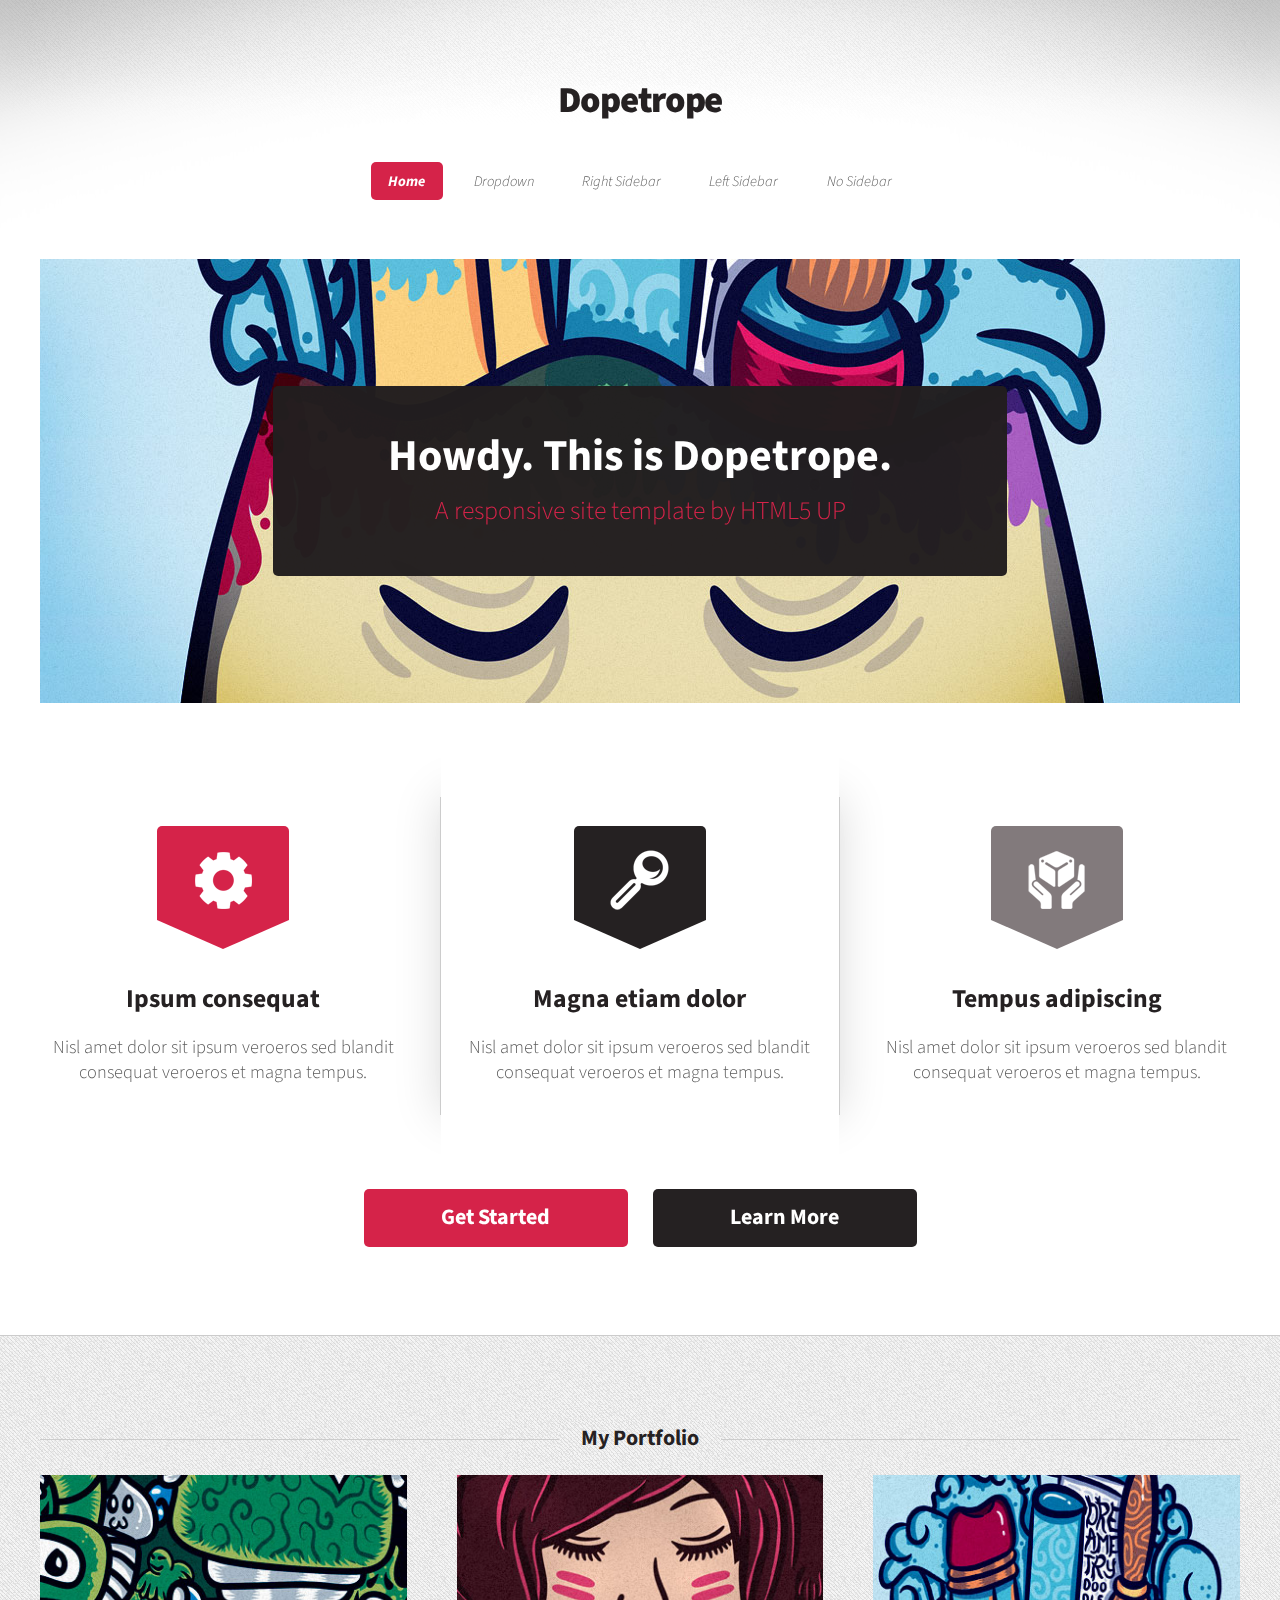
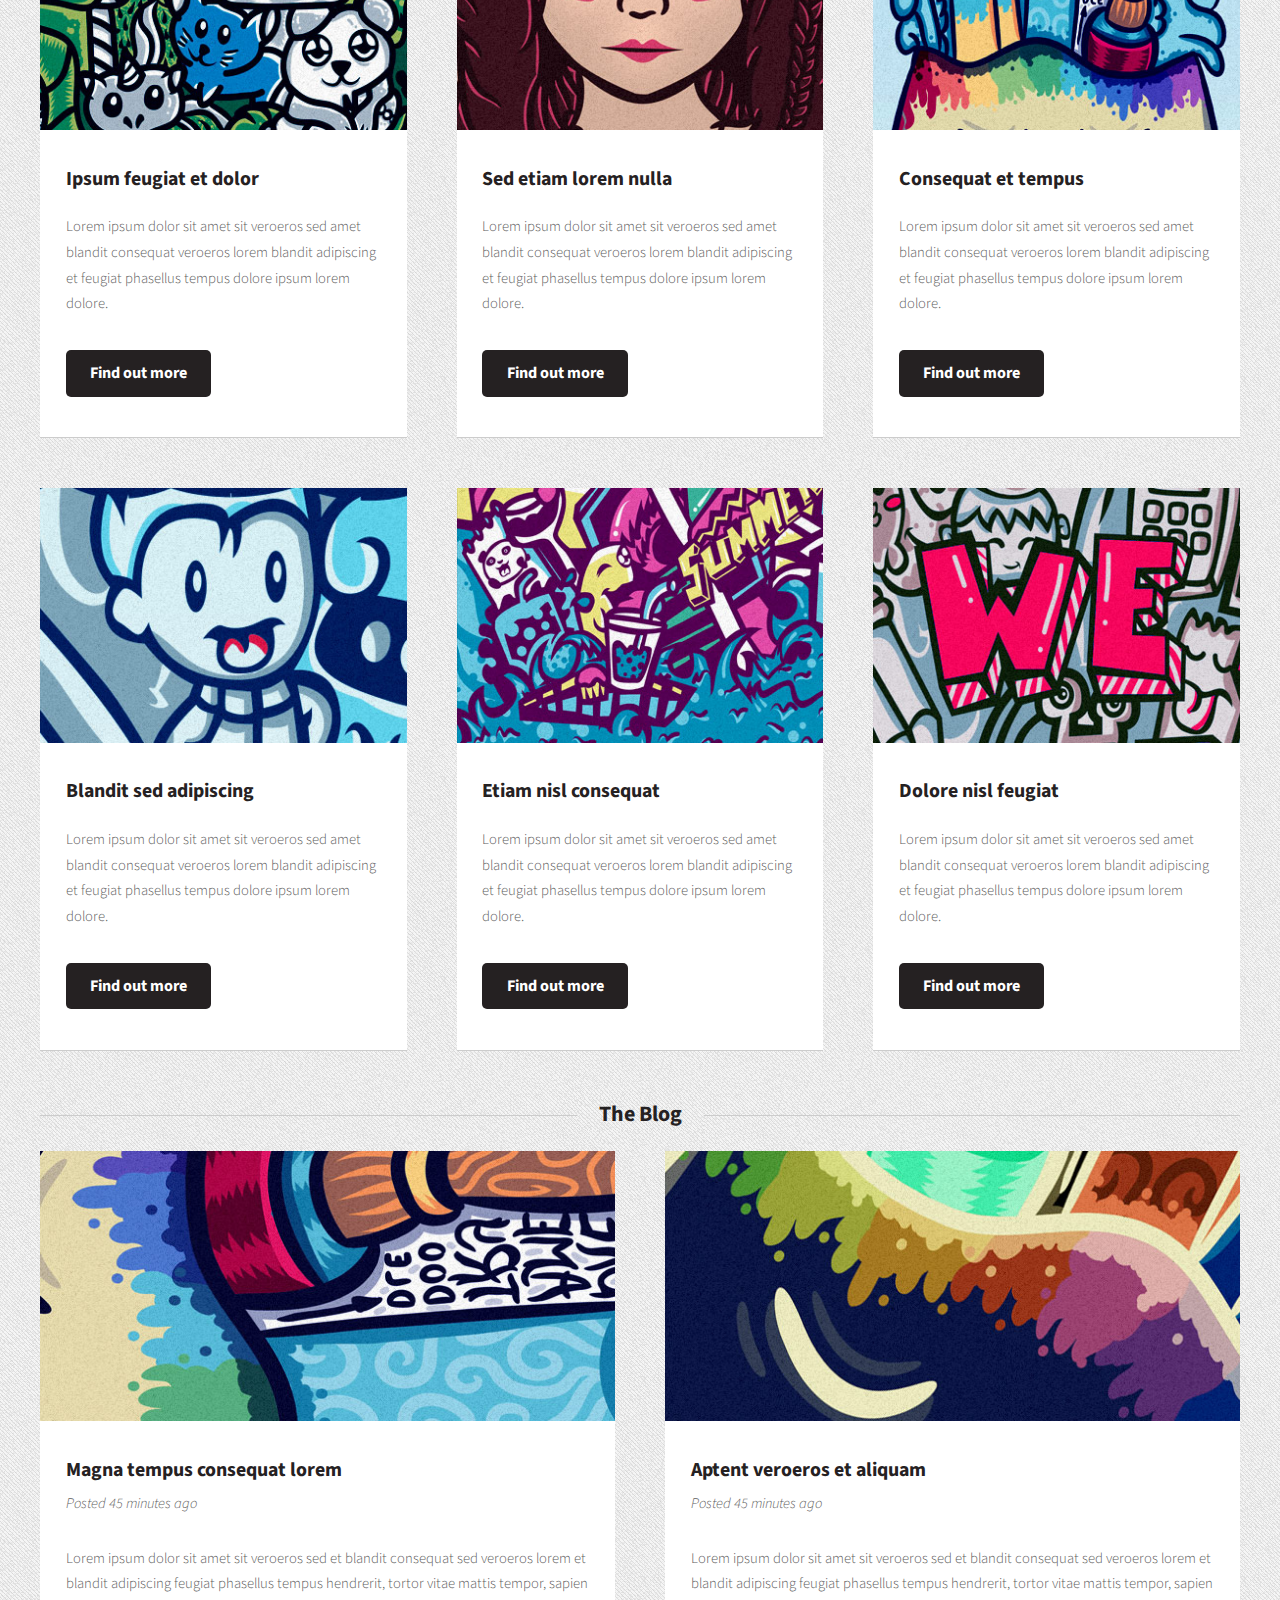
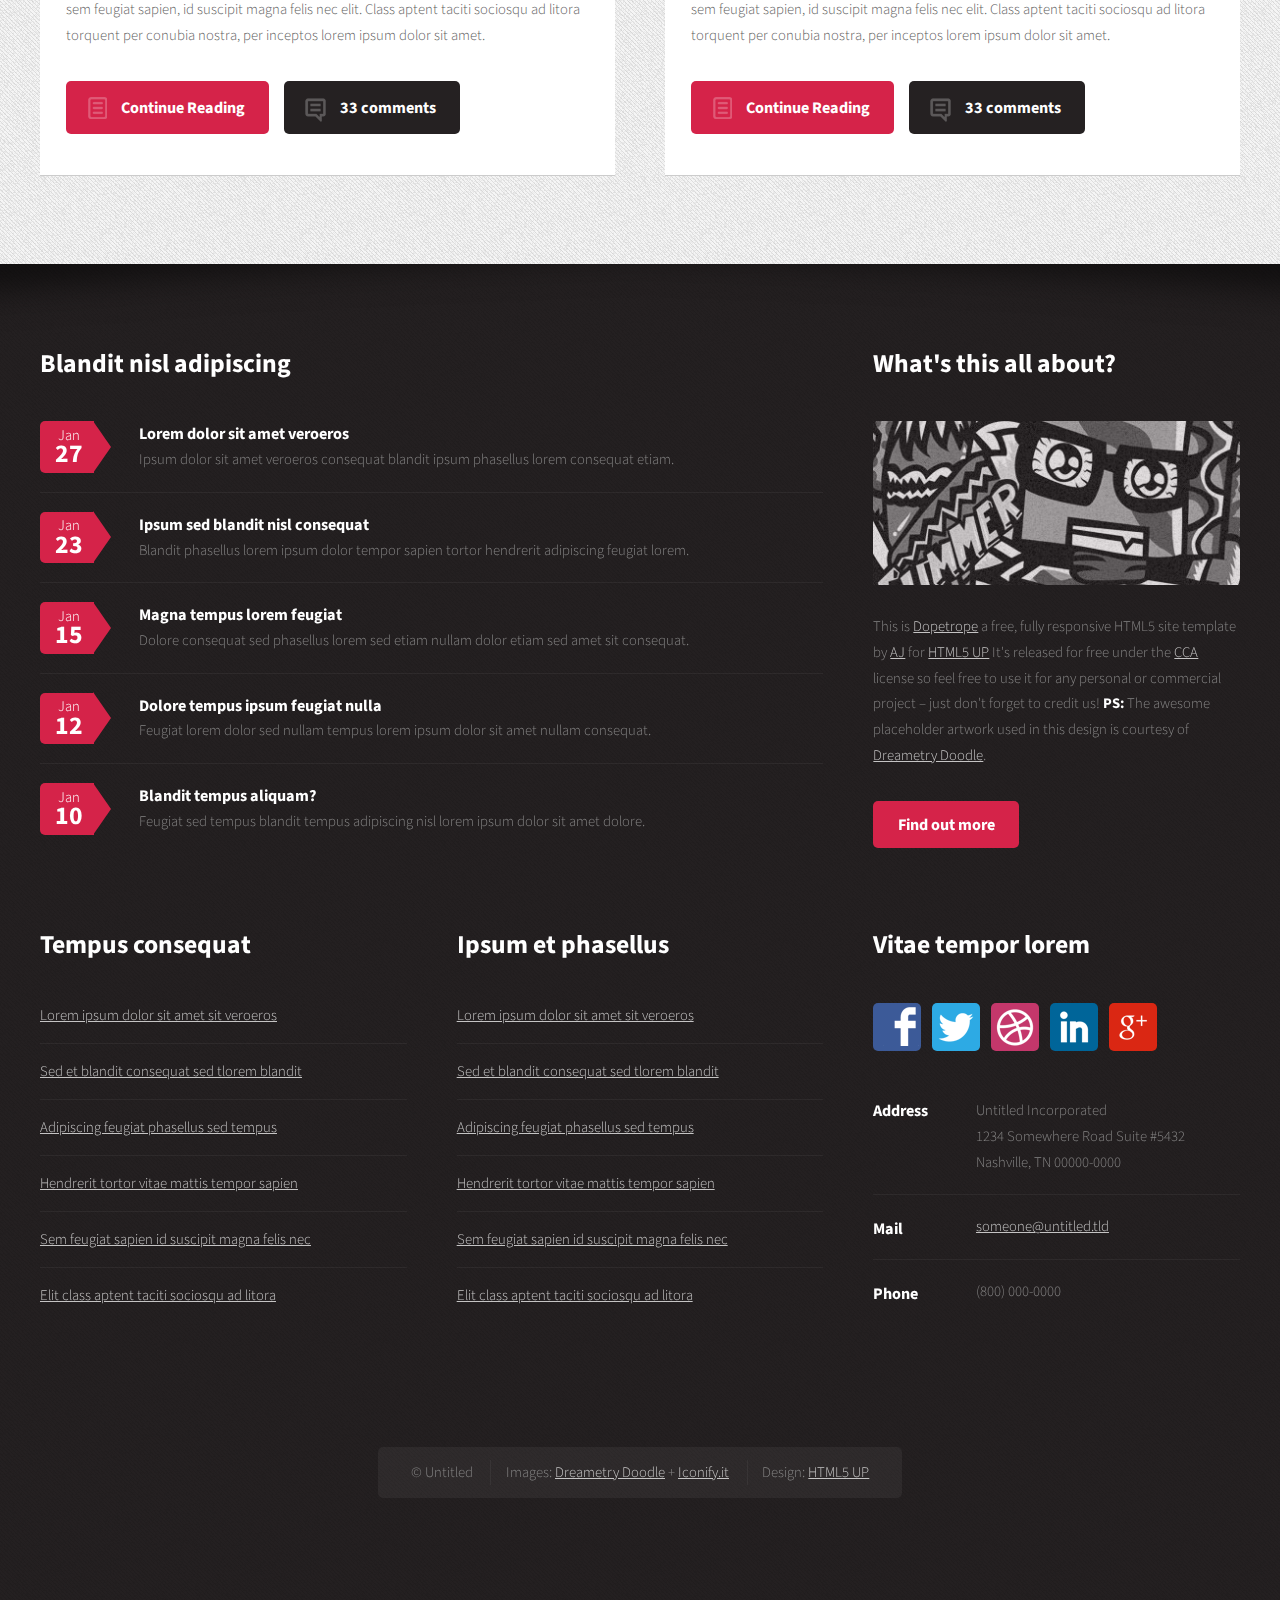
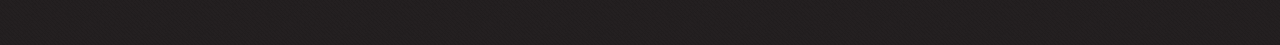
<file: IntEvent/index.html>
<!DOCTYPE HTML>
<!--
	Dopetrope 2.0 by HTML5 UP
	html5up.net | @n33co
	Free for personal and commercial use under the CCA 3.0 license (html5up.net/license)
-->
<html>
	<head>
		<title>Dopetrope by HTML5 UP</title>
		<meta http-equiv="content-type" content="text/html; charset=utf-8" />
		<meta name="description" content="" />
		<meta name="keywords" content="" />
		<link href="http://fonts.googleapis.com/css?family=Source+Sans+Pro:300,400,700,900,300italic" rel="stylesheet" />
		<script src="js/jquery.min.js"></script>
		<script src="js/jquery.dropotron.js"></script>
		<script src="js/config.js"></script>
		<script src="js/skel.min.js"></script>
		<script src="js/skel-panels.min.js"></script>
		<noscript>
			<link rel="stylesheet" href="css/skel-noscript.css" />
			<link rel="stylesheet" href="css/style.css" />
			<link rel="stylesheet" href="css/style-desktop.css" />
		</noscript>
		<!--[if lte IE 8]><script src="js/html5shiv.js"></script><link rel="stylesheet" href="css/ie8.css" /><![endif]-->
	</head>
	<body class="homepage">

		<!-- Header Wrapper -->
			<div id="header-wrapper">
				<div class="container">
					<div class="row">
						<div class="12u">
						
							<!-- Header -->
								<section id="header">
									
									<!-- Logo -->
										<h1><a href="#">Dopetrope</a></h1>
									
									<!-- Nav -->
										<nav id="nav">
											<ul>
												<li class="current_page_item"><a href="index.html">Home</a></li>
												<li>
													<a href="">Dropdown</a>
													<ul>
														<li><a href="#">Lorem ipsum dolor</a></li>
														<li><a href="#">Magna phasellus</a></li>
														<li><a href="#">Etiam dolore nisl</a></li>
														<li>
															<a href="">Phasellus consequat</a>
															<ul>
																<li><a href="#">Magna phasellus</a></li>
																<li><a href="#">Etiam dolore nisl</a></li>
																<li><a href="#">Veroeros feugiat</a></li>
															</ul>
														</li>
														<li><a href="#">Veroeros feugiat</a></li>
													</ul>
												</li>
												<li><a href="right-sidebar.html">Right Sidebar</a></li>
												<li><a href="left-sidebar.html">Left Sidebar</a></li>
												<li><a href="no-sidebar.html">No Sidebar</a></li>
											</ul>
										</nav>

								</section>

						</div>
					</div>
					<div class="row">
						<div class="12u">

							<!-- Banner -->
								<section id="banner">
									<a href="http://facebook.com/DreametryDoodle">
										<span class="image image-full"><img src="images/pic01.jpg" alt="" /></span>
										<header>
											<h2>Howdy. This is Dopetrope.</h2>
											<span class="byline">A responsive site template by HTML5 UP</span>
										</header>
									</a>
								</section>

						</div>
					</div>
					<div class="row">
						<div class="12u">
								
							<!-- Intro -->
								<section id="intro">
								
									<div>
										<div class="row">
											<div class="4u">
												<section class="first">
													<span class="pennant"><span class="icon64 icon64-1"></span></span>
													<header>
														<h2>Ipsum consequat</h2>
													</header>
													<p>Nisl amet dolor sit ipsum veroeros sed blandit consequat veroeros et magna tempus.</p>
												</section>
											</div>
											<div class="4u">
												<section class="middle">
													<span class="pennant pennant-alt"><span class="icon64 icon64-2"></span></span>
													<header>
														<h2>Magna etiam dolor</h2>
													</header>
													<p>Nisl amet dolor sit ipsum veroeros sed blandit consequat veroeros et magna tempus.</p>
												</section>
											</div>
											<div class="4u">
												<section class="last">
													<span class="pennant pennant-alt2"><span class="icon64 icon64-3"></span></span>
													<header>
														<h2>Tempus adipiscing</h2>
													</header>
													<p>Nisl amet dolor sit ipsum veroeros sed blandit consequat veroeros et magna tempus.</p>
												</section>
											</div>
										</div>
									</div>

									<div class="actions">
										<a href="#" class="button button-big">Get Started</a>
										<a href="#" class="button button-alt button-big">Learn More</a>
									</div>
								
								</section>

						</div>
					</div>
				</div>
			</div>
		
		<!-- Main Wrapper -->
			<div id="main-wrapper">
				<div class="container">
					<div class="row">
						<div class="12u">
							
							<!-- Portfolio -->
								<section>
									<header class="major">
										<h2>My Portfolio</h2>
									</header>
									<div>
										<div class="row">
											<div class="4u">
												<section class="box">
													<a href="http://facebook.com/DreametryDoodle" class="image image-full"><img src="images/pic02.jpg" alt="" /></a>
													<header>
														<h3>Ipsum feugiat et dolor</h3>
													</header>
													<p>Lorem ipsum dolor sit amet sit veroeros sed amet blandit consequat veroeros lorem blandit  adipiscing et feugiat phasellus tempus dolore ipsum lorem dolore.</p>
													<footer>
														<a href="#" class="button button-alt">Find out more</a>
													</footer>
												</section>
											</div>
											<div class="4u">
												<section class="box">
													<a href="http://facebook.com/DreametryDoodle" class="image image-full"><img src="images/pic03.jpg" alt="" /></a>
													<header>
														<h3>Sed etiam lorem nulla</h3>
													</header>
													<p>Lorem ipsum dolor sit amet sit veroeros sed amet blandit consequat veroeros lorem blandit  adipiscing et feugiat phasellus tempus dolore ipsum lorem dolore.</p>
													<footer>
														<a href="#" class="button button-alt">Find out more</a>
													</footer>
												</section>
											</div>
											<div class="4u">
												<section class="box">
													<a href="http://facebook.com/DreametryDoodle" class="image image-full"><img src="images/pic04.jpg" alt="" /></a>
													<header>
														<h3>Consequat et tempus</h3>
													</header>
													<p>Lorem ipsum dolor sit amet sit veroeros sed amet blandit consequat veroeros lorem blandit  adipiscing et feugiat phasellus tempus dolore ipsum lorem dolore.</p>
													<footer>
														<a href="#" class="button button-alt">Find out more</a>
													</footer>
												</section>
											</div>
										</div>
										<div class="row">
											<div class="4u">
												<section class="box">
													<a href="http://facebook.com/DreametryDoodle" class="image image-full"><img src="images/pic05.jpg" alt="" /></a>
													<header>
														<h3>Blandit sed adipiscing</h3>
													</header>
													<p>Lorem ipsum dolor sit amet sit veroeros sed amet blandit consequat veroeros lorem blandit  adipiscing et feugiat phasellus tempus dolore ipsum lorem dolore.</p>
													<footer>
														<a href="#" class="button button-alt">Find out more</a>
													</footer>
												</section>
											</div>
											<div class="4u">
												<section class="box">
													<a href="http://facebook.com/DreametryDoodle" class="image image-full"><img src="images/pic06.jpg" alt="" /></a>
													<header>
														<h3>Etiam nisl consequat</h3>
													</header>
													<p>Lorem ipsum dolor sit amet sit veroeros sed amet blandit consequat veroeros lorem blandit  adipiscing et feugiat phasellus tempus dolore ipsum lorem dolore.</p>
													<footer>
														<a href="#" class="button button-alt">Find out more</a>
													</footer>
												</section>
											</div>
											<div class="4u">
												<section class="box">
													<a href="http://facebook.com/DreametryDoodle" class="image image-full"><img src="images/pic07.jpg" alt="" /></a>
													<header>
														<h3>Dolore nisl feugiat</h3>
													</header>
													<p>Lorem ipsum dolor sit amet sit veroeros sed amet blandit consequat veroeros lorem blandit  adipiscing et feugiat phasellus tempus dolore ipsum lorem dolore.</p>
													<footer>
														<a href="#" class="button button-alt">Find out more</a>
													</footer>
												</section>
											</div>
										</div>
									</div>
								</section>

						</div>
					</div>
					<div class="row">
						<div class="12u">

							<!-- Blog -->
								<section>
									<header class="major">
										<h2>The Blog</h2>
									</header>
									<div>
										<div class="row">
											<div class="6u">
												<section class="box">
													<a href="http://facebook.com/DreametryDoodle" class="image image-full"><img src="images/pic08.jpg" alt="" /></a>
													<header>
														<h3>Magna tempus consequat lorem</h3>
														<span class="byline">Posted 45 minutes ago</span>
													</header>
													<p>Lorem ipsum dolor sit amet sit veroeros sed et blandit consequat sed veroeros lorem et blandit  adipiscing feugiat phasellus tempus hendrerit, tortor vitae mattis tempor, sapien sem feugiat sapien, id suscipit magna felis nec elit. Class aptent taciti sociosqu ad litora torquent per conubia nostra, per inceptos lorem ipsum dolor sit amet.</p>
													<footer class="actions">
														<a href="#" class="button button-icon button-icon-1">Continue Reading</a>
														<a href="#" class="button button-alt button-icon button-icon-2">33 comments</a>
													</footer>
												</section>
											</div>
											<div class="6u">
												<section class="box">
													<a href="http://facebook.com/DreametryDoodle" class="image image-full"><img src="images/pic09.jpg" alt="" /></a>
													<header>
														<h3>Aptent veroeros et aliquam</h3>
														<span class="byline">Posted 45 minutes ago</span>
													</header>
													<p>Lorem ipsum dolor sit amet sit veroeros sed et blandit consequat sed veroeros lorem et blandit  adipiscing feugiat phasellus tempus hendrerit, tortor vitae mattis tempor, sapien sem feugiat sapien, id suscipit magna felis nec elit. Class aptent taciti sociosqu ad litora torquent per conubia nostra, per inceptos lorem ipsum dolor sit amet.</p>
													<footer class="actions">
														<a href="#" class="button button-icon button-icon-1">Continue Reading</a>
														<a href="#" class="button button-alt button-icon button-icon-2">33 comments</a>
													</footer>
												</section>
											</div>
										</div>
									</div>
								</section>
							
						</div>
					</div>
				</div>
			</div>

		<!-- Footer Wrapper -->
			<div id="footer-wrapper">
				
				<!-- Footer -->
					<section id="footer" class="container">
						<div class="row">
							<div class="8u">

								<section>
									<header>
										<h2>Blandit nisl adipiscing</h2>
									</header>
									<ul class="dates">
										<li>
											<span class="date">Jan <strong>27</strong></span>
											<h3><a href="#">Lorem dolor sit amet veroeros</a></h3>
											<p>Ipsum dolor sit amet veroeros consequat blandit ipsum phasellus lorem consequat etiam.</p>
										</li>
										<li>
											<span class="date">Jan <strong>23</strong></span>
											<h3><a href="#">Ipsum sed blandit nisl consequat</a></h3>
											<p>Blandit phasellus lorem ipsum dolor tempor sapien tortor hendrerit adipiscing feugiat lorem.</p>
										</li>
										<li>
											<span class="date">Jan <strong>15</strong></span>
											<h3><a href="#">Magna tempus lorem feugiat</a></h3>
											<p>Dolore consequat sed phasellus lorem sed etiam nullam dolor etiam sed amet sit consequat.</p>
										</li>
										<li>
											<span class="date">Jan <strong>12</strong></span>
											<h3><a href="#">Dolore tempus ipsum feugiat nulla</a></h3>
											<p>Feugiat lorem dolor sed nullam tempus lorem ipsum dolor sit amet nullam consequat.</p>
										</li>
										<li>
											<span class="date">Jan <strong>10</strong></span>
											<h3><a href="#">Blandit tempus aliquam?</a></h3>
											<p>Feugiat sed tempus blandit tempus adipiscing nisl lorem ipsum dolor sit amet dolore.</p>
										</li>
									</ul>
								</section>
							
							</div>
							<div class="4u">
							
								<section>
									<header>
										<h2>What's this all about?</h2>
									</header>
									<a href="http://facebook.com/DreametryDoodle" class="image image-full"><img src="images/pic10.jpg" alt="" /></a>
									<p>
										This is <a href="http://html5up.net/dopetrope/">Dopetrope</a> a free, fully responsive HTML5 site template by 
										<a href="http://n33.co">AJ</a> for <a href="http://html5up.net/">HTML5 UP</a> It's released for free under
										the <a href="http://html5up.net/license/">CCA</a> license so feel free to use it for any personal or commercial project &ndash;
										just don't forget to credit us! <strong>PS:</strong> The awesome placeholder artwork used in this design is courtesy of <a href="http://facebook.com/DreametryDoodle/">Dreametry Doodle</a>.
									</p>
									<footer>
										<a href="#" class="button">Find out more</a>
									</footer>
								</section>
							
							</div>
						</div>
						<div class="row">
							<div class="4u">

								<section>
									<header>
										<h2>Tempus consequat</h2>
									</header>
									<ul class="divided">
										<li><a href="#">Lorem ipsum dolor sit amet sit veroeros</a></li>
										<li><a href="#">Sed et blandit consequat sed tlorem blandit</a></li>
										<li><a href="#">Adipiscing feugiat phasellus sed tempus</a></li>
										<li><a href="#">Hendrerit tortor vitae mattis tempor sapien</a></li>
										<li><a href="#">Sem feugiat sapien id suscipit magna felis nec</a></li>
										<li><a href="#">Elit class aptent taciti sociosqu ad litora</a></li>
									</ul>
								</section>

							</div>
							<div class="4u">

								<section>
									<header>
										<h2>Ipsum et phasellus</h2>
									</header>
									<ul class="divided">
										<li><a href="#">Lorem ipsum dolor sit amet sit veroeros</a></li>
										<li><a href="#">Sed et blandit consequat sed tlorem blandit</a></li>
										<li><a href="#">Adipiscing feugiat phasellus sed tempus</a></li>
										<li><a href="#">Hendrerit tortor vitae mattis tempor sapien</a></li>
										<li><a href="#">Sem feugiat sapien id suscipit magna felis nec</a></li>
										<li><a href="#">Elit class aptent taciti sociosqu ad litora</a></li>
									</ul>
								</section>

							</div>
							<div class="4u">
							
								<section>
									<header>
										<h2>Vitae tempor lorem</h2>
									</header>
									<ul class="social">
										<li class="facebook"><a href="#" class="icon48 icon48-1">Facebook</a></li>
										<li class="twitter"><a href="http://twitter.com/n33co" class="icon48 icon48-2">Twitter</a></li>
										<li class="dribbble"><a href="http://dribbble.com/n33" class="icon48 icon48-3">Dribbble</a></li>
										<li class="linkedin"><a href="#" class="icon48 icon48-4">LinkedIn</a></li>
										<li class="googleplus"><a href="#" class="icon48 icon48-6">Google+</a></li>
									</ul>
									<ul class="contact">
										<li>
											<h3>Address</h3>
											<p>
												Untitled Incorporated<br />
												1234 Somewhere Road Suite #5432<br />
												Nashville, TN 00000-0000
											</p>
										</li>
										<li>
											<h3>Mail</h3>
											<p><a href="#">someone@untitled.tld</a></p>
										</li>
										<li>
											<h3>Phone</h3>
											<p>(800) 000-0000</p>
										</li>
									</ul>
								</section>
							
							</div>
						</div>
						<div class="row">
							<div class="12u">
							
								<!-- Copyright -->
									<div id="copyright">
										<ul class="links">
											<li>&copy; Untitled	</li>
											<li>Images: <a href="http://facebook.com/DreametryDoodle">Dreametry Doodle</a> + <a href="http://iconify.it">Iconify.it</a></li>
											<li>Design: <a href="http://html5up.net">HTML5 UP</a></li>
										</ul>
									</div>

							</div>
						</div>
					</section>
				
			</div>

	</body>
</html>
</file>
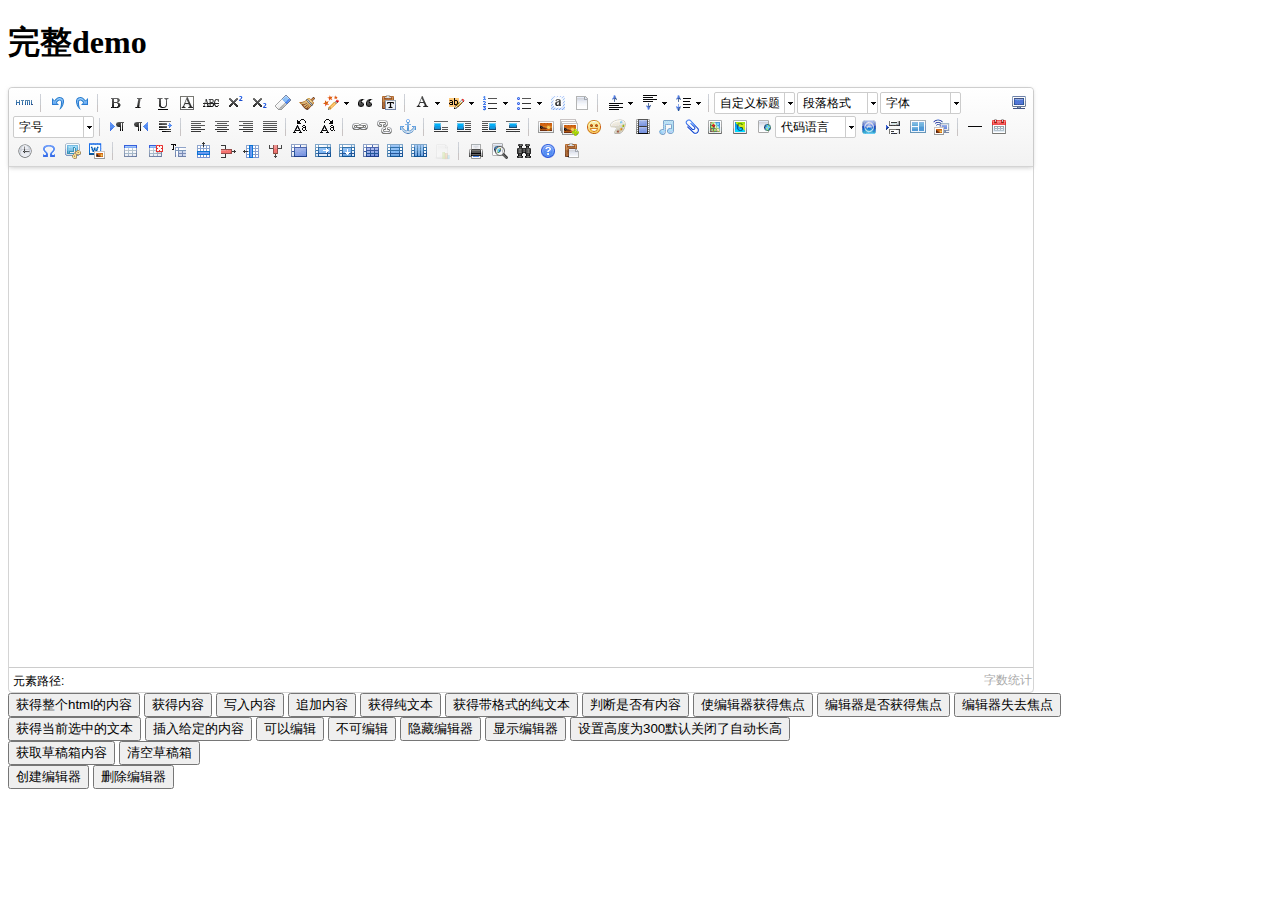
<file: DjangoUeditor/static/ueditor/index.html>
<!DOCTYPE HTML PUBLIC "-//W3C//DTD HTML 4.01 Transitional//EN"
        "http://www.w3.org/TR/html4/loose.dtd">
<html>
<head>
    <title>完整demo</title>
    <meta http-equiv="Content-Type" content="text/html;charset=utf-8"/>
    <script type="text/javascript" charset="utf-8" src="ueditor.config.js"></script>
    <script type="text/javascript" charset="utf-8" src="ueditor.all.min.js"> </script>
    <!--建议手动加在语言，避免在ie下有时因为加载语言失败导致编辑器加载失败-->
    <!--这里加载的语言文件会覆盖你在配置项目里添加的语言类型，比如你在配置项目里配置的是英文，这里加载的中文，那最后就是中文-->
    <script type="text/javascript" charset="utf-8" src="lang/zh-cn/zh-cn.js"></script>

    <style type="text/css">
        div{
            width:100%;
        }
    </style>
</head>
<body>
<div>
    <h1>完整demo</h1>
    <script id="editor" type="text/plain" style="width:1024px;height:500px;"></script>
</div>
<div id="btns">
    <div>
        <button onclick="getAllHtml()">获得整个html的内容</button>
        <button onclick="getContent()">获得内容</button>
        <button onclick="setContent()">写入内容</button>
        <button onclick="setContent(true)">追加内容</button>
        <button onclick="getContentTxt()">获得纯文本</button>
        <button onclick="getPlainTxt()">获得带格式的纯文本</button>
        <button onclick="hasContent()">判断是否有内容</button>
        <button onclick="setFocus()">使编辑器获得焦点</button>
        <button onmousedown="isFocus(event)">编辑器是否获得焦点</button>
        <button onmousedown="setblur(event)" >编辑器失去焦点</button>

    </div>
    <div>
        <button onclick="getText()">获得当前选中的文本</button>
        <button onclick="insertHtml()">插入给定的内容</button>
        <button id="enable" onclick="setEnabled()">可以编辑</button>
        <button onclick="setDisabled()">不可编辑</button>
        <button onclick=" UE.getEditor('editor').setHide()">隐藏编辑器</button>
        <button onclick=" UE.getEditor('editor').setShow()">显示编辑器</button>
        <button onclick=" UE.getEditor('editor').setHeight(300)">设置高度为300默认关闭了自动长高</button>
    </div>

    <div>
        <button onclick="getLocalData()" >获取草稿箱内容</button>
        <button onclick="clearLocalData()" >清空草稿箱</button>
    </div>

</div>
<div>
    <button onclick="createEditor()">
    创建编辑器</button>
    <button onclick="deleteEditor()">
    删除编辑器</button>
</div>

<script type="text/javascript">

    //实例化编辑器
    //建议使用工厂方法getEditor创建和引用编辑器实例，如果在某个闭包下引用该编辑器，直接调用UE.getEditor('editor')就能拿到相关的实例
    var ue = UE.getEditor('editor');


    function isFocus(e){
        alert(UE.getEditor('editor').isFocus());
        UE.dom.domUtils.preventDefault(e)
    }
    function setblur(e){
        UE.getEditor('editor').blur();
        UE.dom.domUtils.preventDefault(e)
    }
    function insertHtml() {
        var value = prompt('插入html代码', '');
        UE.getEditor('editor').execCommand('insertHtml', value)
    }
    function createEditor() {
        enableBtn();
        UE.getEditor('editor');
    }
    function getAllHtml() {
        alert(UE.getEditor('editor').getAllHtml())
    }
    function getContent() {
        var arr = [];
        arr.push("使用editor.getContent()方法可以获得编辑器的内容");
        arr.push("内容为：");
        arr.push(UE.getEditor('editor').getContent());
        alert(arr.join("\n"));
    }
    function getPlainTxt() {
        var arr = [];
        arr.push("使用editor.getPlainTxt()方法可以获得编辑器的带格式的纯文本内容");
        arr.push("内容为：");
        arr.push(UE.getEditor('editor').getPlainTxt());
        alert(arr.join('\n'))
    }
    function setContent(isAppendTo) {
        var arr = [];
        arr.push("使用editor.setContent('欢迎使用ueditor')方法可以设置编辑器的内容");
        UE.getEditor('editor').setContent('欢迎使用ueditor', isAppendTo);
        alert(arr.join("\n"));
    }
    function setDisabled() {
        UE.getEditor('editor').setDisabled('fullscreen');
        disableBtn("enable");
    }

    function setEnabled() {
        UE.getEditor('editor').setEnabled();
        enableBtn();
    }

    function getText() {
        //当你点击按钮时编辑区域已经失去了焦点，如果直接用getText将不会得到内容，所以要在选回来，然后取得内容
        var range = UE.getEditor('editor').selection.getRange();
        range.select();
        var txt = UE.getEditor('editor').selection.getText();
        alert(txt)
    }

    function getContentTxt() {
        var arr = [];
        arr.push("使用editor.getContentTxt()方法可以获得编辑器的纯文本内容");
        arr.push("编辑器的纯文本内容为：");
        arr.push(UE.getEditor('editor').getContentTxt());
        alert(arr.join("\n"));
    }
    function hasContent() {
        var arr = [];
        arr.push("使用editor.hasContents()方法判断编辑器里是否有内容");
        arr.push("判断结果为：");
        arr.push(UE.getEditor('editor').hasContents());
        alert(arr.join("\n"));
    }
    function setFocus() {
        UE.getEditor('editor').focus();
    }
    function deleteEditor() {
        disableBtn();
        UE.getEditor('editor').destroy();
    }
    function disableBtn(str) {
        var div = document.getElementById('btns');
        var btns = UE.dom.domUtils.getElementsByTagName(div, "button");
        for (var i = 0, btn; btn = btns[i++];) {
            if (btn.id == str) {
                UE.dom.domUtils.removeAttributes(btn, ["disabled"]);
            } else {
                btn.setAttribute("disabled", "true");
            }
        }
    }
    function enableBtn() {
        var div = document.getElementById('btns');
        var btns = UE.dom.domUtils.getElementsByTagName(div, "button");
        for (var i = 0, btn; btn = btns[i++];) {
            UE.dom.domUtils.removeAttributes(btn, ["disabled"]);
        }
    }

    function getLocalData () {
        alert(UE.getEditor('editor').execCommand( "getlocaldata" ));
    }

    function clearLocalData () {
        UE.getEditor('editor').execCommand( "clearlocaldata" );
        alert("已清空草稿箱")
    }
</script>
</body>
</html>
</file>
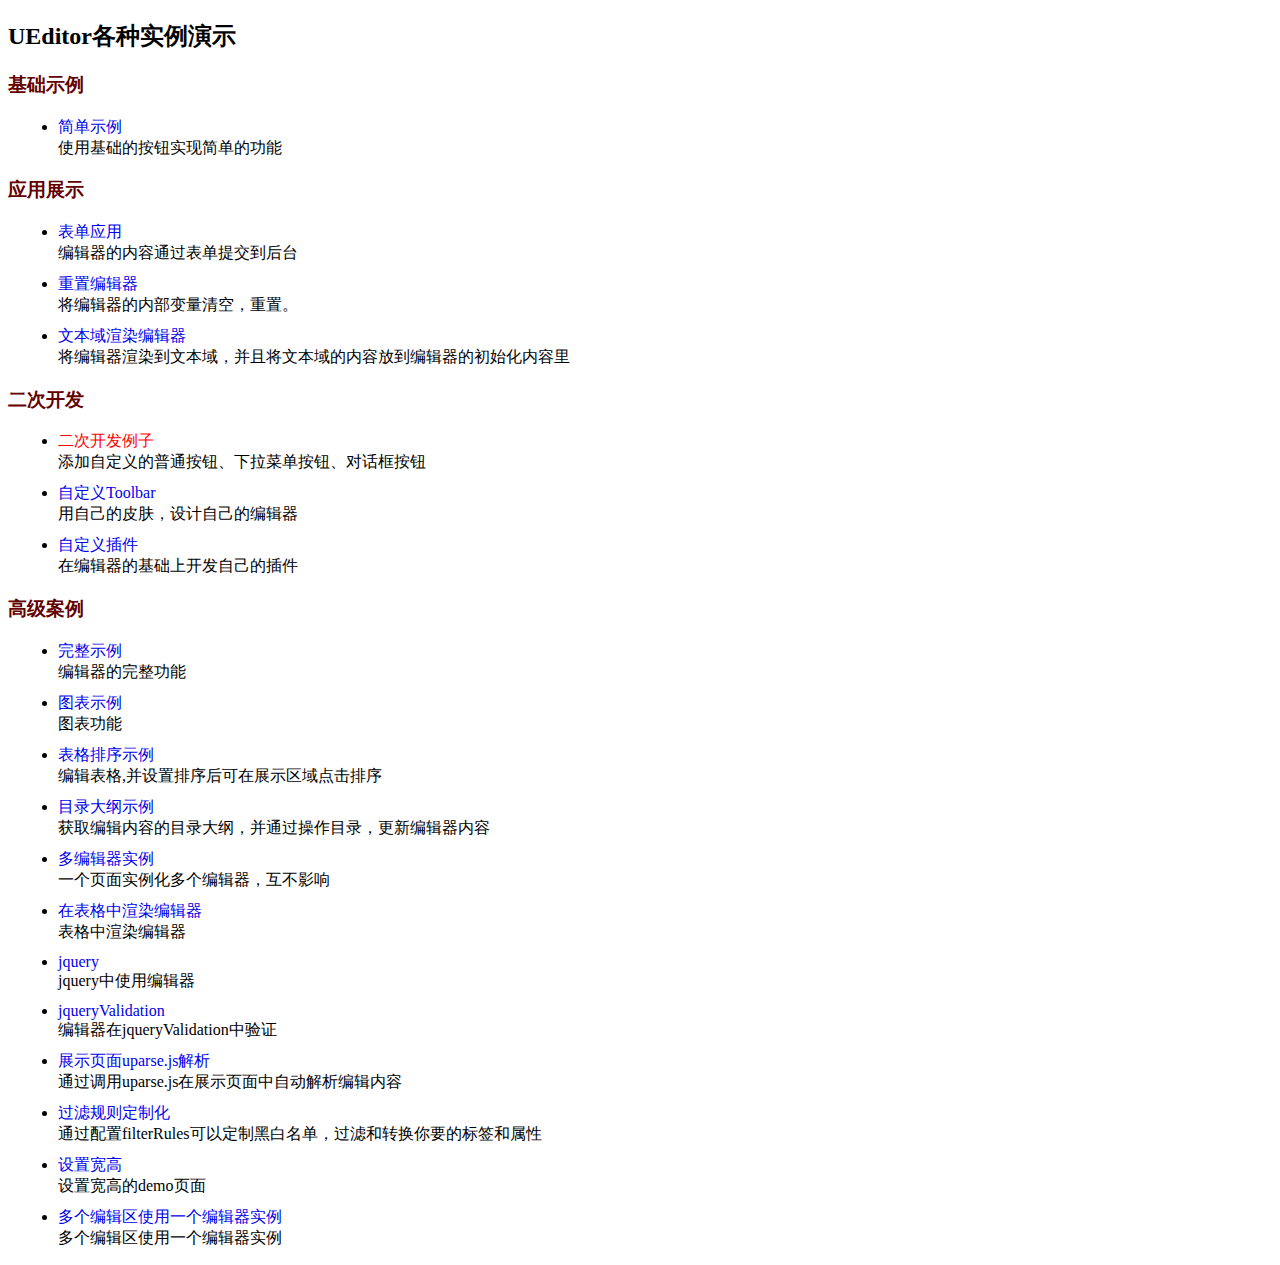
<file: DjangoUeditor/static/ueditor/_examples/index.html>
<!DOCTYPE HTML>
<html>
<head>
    <meta http-equiv="Content-Type" content="text/html; charset=utf-8" />
    <title></title>
    <style type="text/css">
        h3{
            color:#630000;
        }
        ul li{
            margin: 10px;
        }
        a:link,a:active,a:visited{
            color: #0000EE;
        }
        a{
            text-decoration: none;
        }
    </style>
</head>
<body>
<h2>UEditor各种实例演示</h2>
<h3>基础示例</h3>
<ul>
    <li>
        <a href="simpleDemo.html" target="_self">简单示例</a><br/>
        使用基础的按钮实现简单的功能
    </li>
</ul>
<h3>应用展示</h3>
<ul>
    <li>
        <a href="submitFormDemo.html" target="_self">表单应用</a><br/>
        编辑器的内容通过表单提交到后台
    </li>
    <li>
        <a href="resetDemo.html" target="_self">重置编辑器</a><br/>
        将编辑器的内部变量清空，重置。
    </li>
    <li>
        <a href="textareaDemo.html" target="_self">文本域渲染编辑器</a><br/>
        将编辑器渲染到文本域，并且将文本域的内容放到编辑器的初始化内容里
    </li>
</ul>
<h3>二次开发</h3>
<ul>
    <li>
        <a style="color:red;" href="customizeToolbarUIDemo.html" target="_self">二次开发例子</a><br/>
        添加自定义的普通按钮、下拉菜单按钮、对话框按钮
    </li>
    <li>
        <a href="customToolbarDemo.html" target="_self">自定义Toolbar</a><br/>
        用自己的皮肤，设计自己的编辑器
    </li>
    <li>
        <a href="customPluginDemo.html" target="_self">自定义插件</a><br/>
        在编辑器的基础上开发自己的插件
    </li>
</ul>
<h3>高级案例</h3>
<ul>
    <li>
        <a href="completeDemo.html" target="_self">完整示例</a><br/>
        编辑器的完整功能
    </li>
    <li>
        <a href="charts.html" target="_self"  >图表示例</a><br/>
        图表功能
    </li>
    <li>
        <a href="sortableDemo.html" target="_self" >表格排序示例</a><br/>
        编辑表格,并设置排序后可在展示区域点击排序
    </li>
    <li>
        <a href="sectionDemo.html" target="_self" >目录大纲示例</a><br/>
        获取编辑内容的目录大纲，并通过操作目录，更新编辑器内容
    </li>
    <li>
        <a href="multiDemo.html" target="_self">多编辑器实例</a><br/>
        一个页面实例化多个编辑器，互不影响
    </li>
    <li>
        <a href="renderInTable.html" target="_self">在表格中渲染编辑器</a><br/>
        表格中渲染编辑器
    </li>
    <li>
        <a href="jqueryCompleteDemo.html" target="_self">jquery</a><br/>
        jquery中使用编辑器
    </li>
    <li>
        <a href="jqueryValidation.html" target="_self">jqueryValidation</a><br/>
        编辑器在jqueryValidation中验证
    </li>
    <li>
        <a href="uparsedemo.html" target="_self">展示页面uparse.js解析</a><br/>
        通过调用uparse.js在展示页面中自动解析编辑内容
    </li>
    <li>
        <a href="filterRuleDemo.html" target="_self">过滤规则定制化</a><br/>
        通过配置filterRules可以定制黑白名单，过滤和转换你要的标签和属性
    </li>
    <li>
        <a href="setWidthHeightDemo.html" target="_self">设置宽高</a><br/>
        设置宽高的demo页面
    </li>
    <li>
        <a href="multiEditorWithOneInstance.html" target="_self">多个编辑区使用一个编辑器实例</a><br/>
        多个编辑区使用一个编辑器实例
    </li>
</ul>
<script type="text/javascript">
    var href = location.href;
    if(href.indexOf("http") != 0 ){
        alert("您当前尚未将UEditor部署到服务器环境，部分浏览器下所有弹出框功能的使用会受到限制！");
    }
</script>
</body>
</html>
</file>
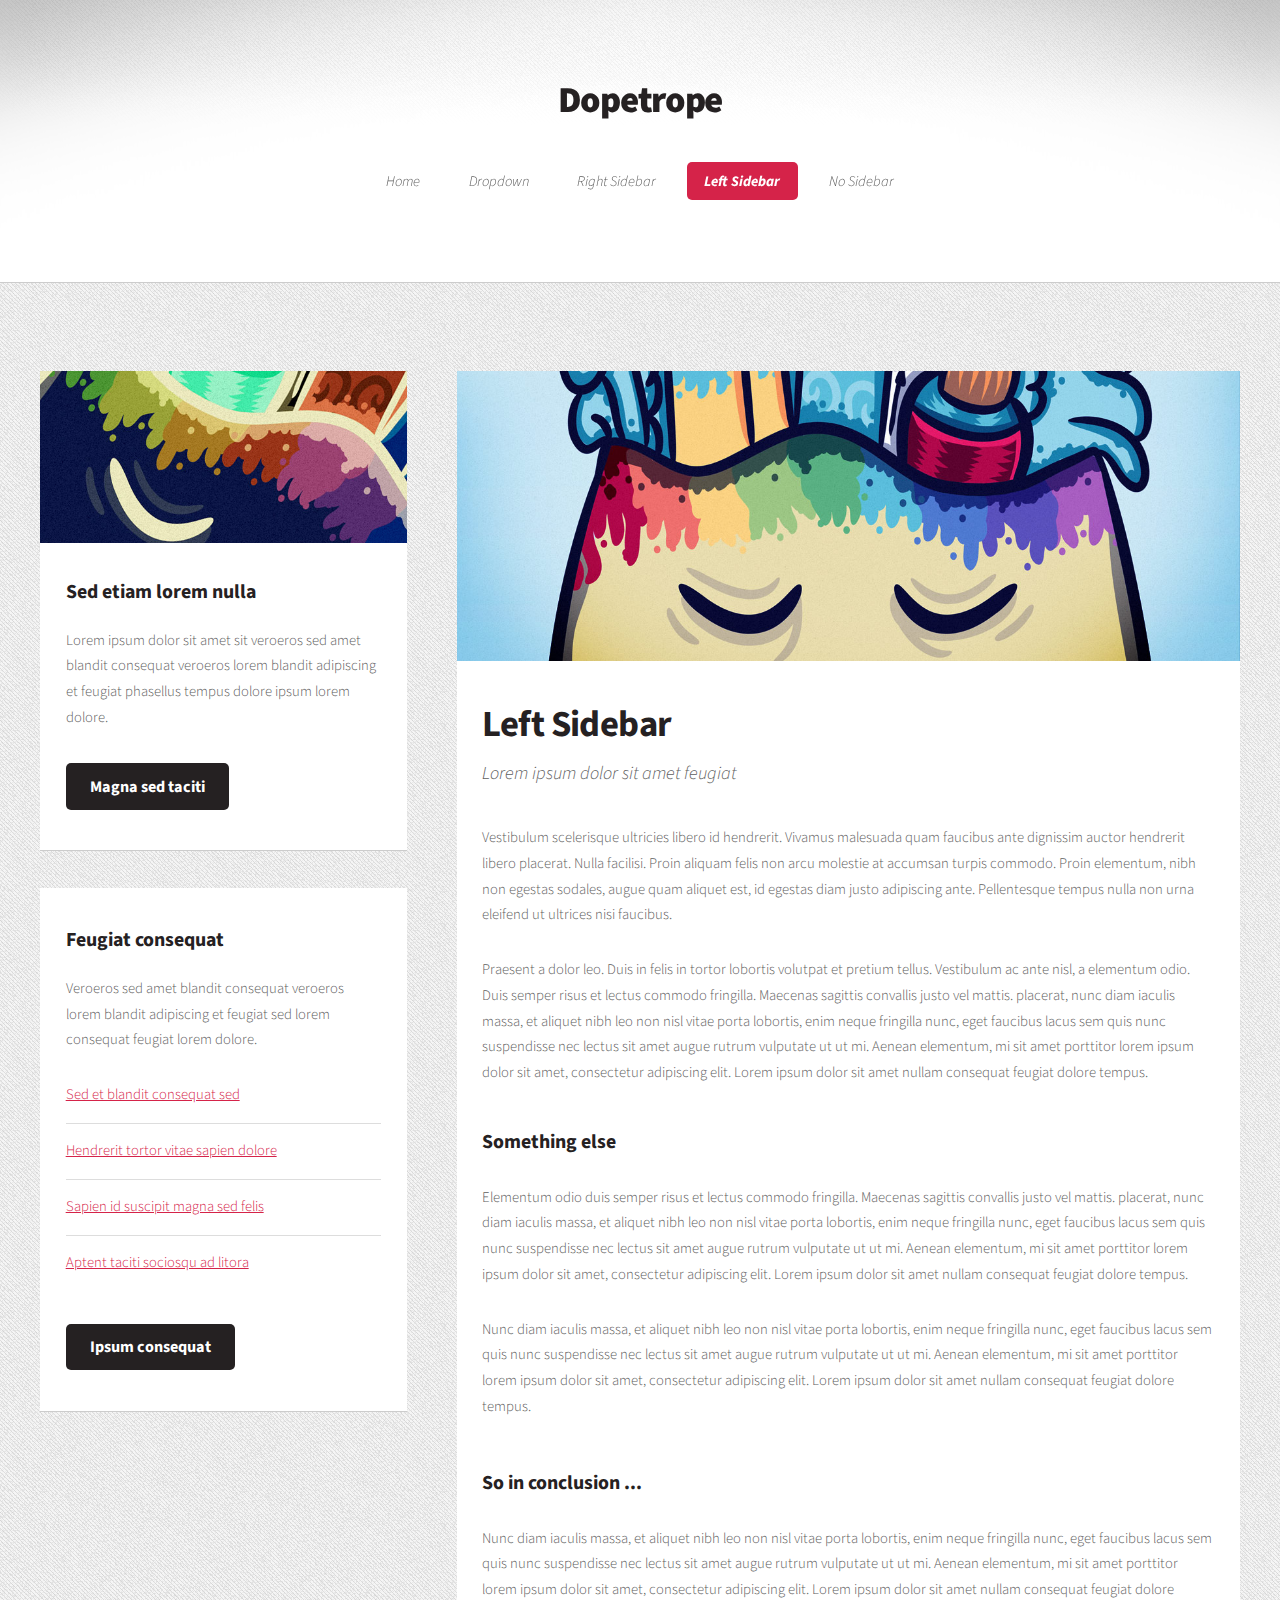
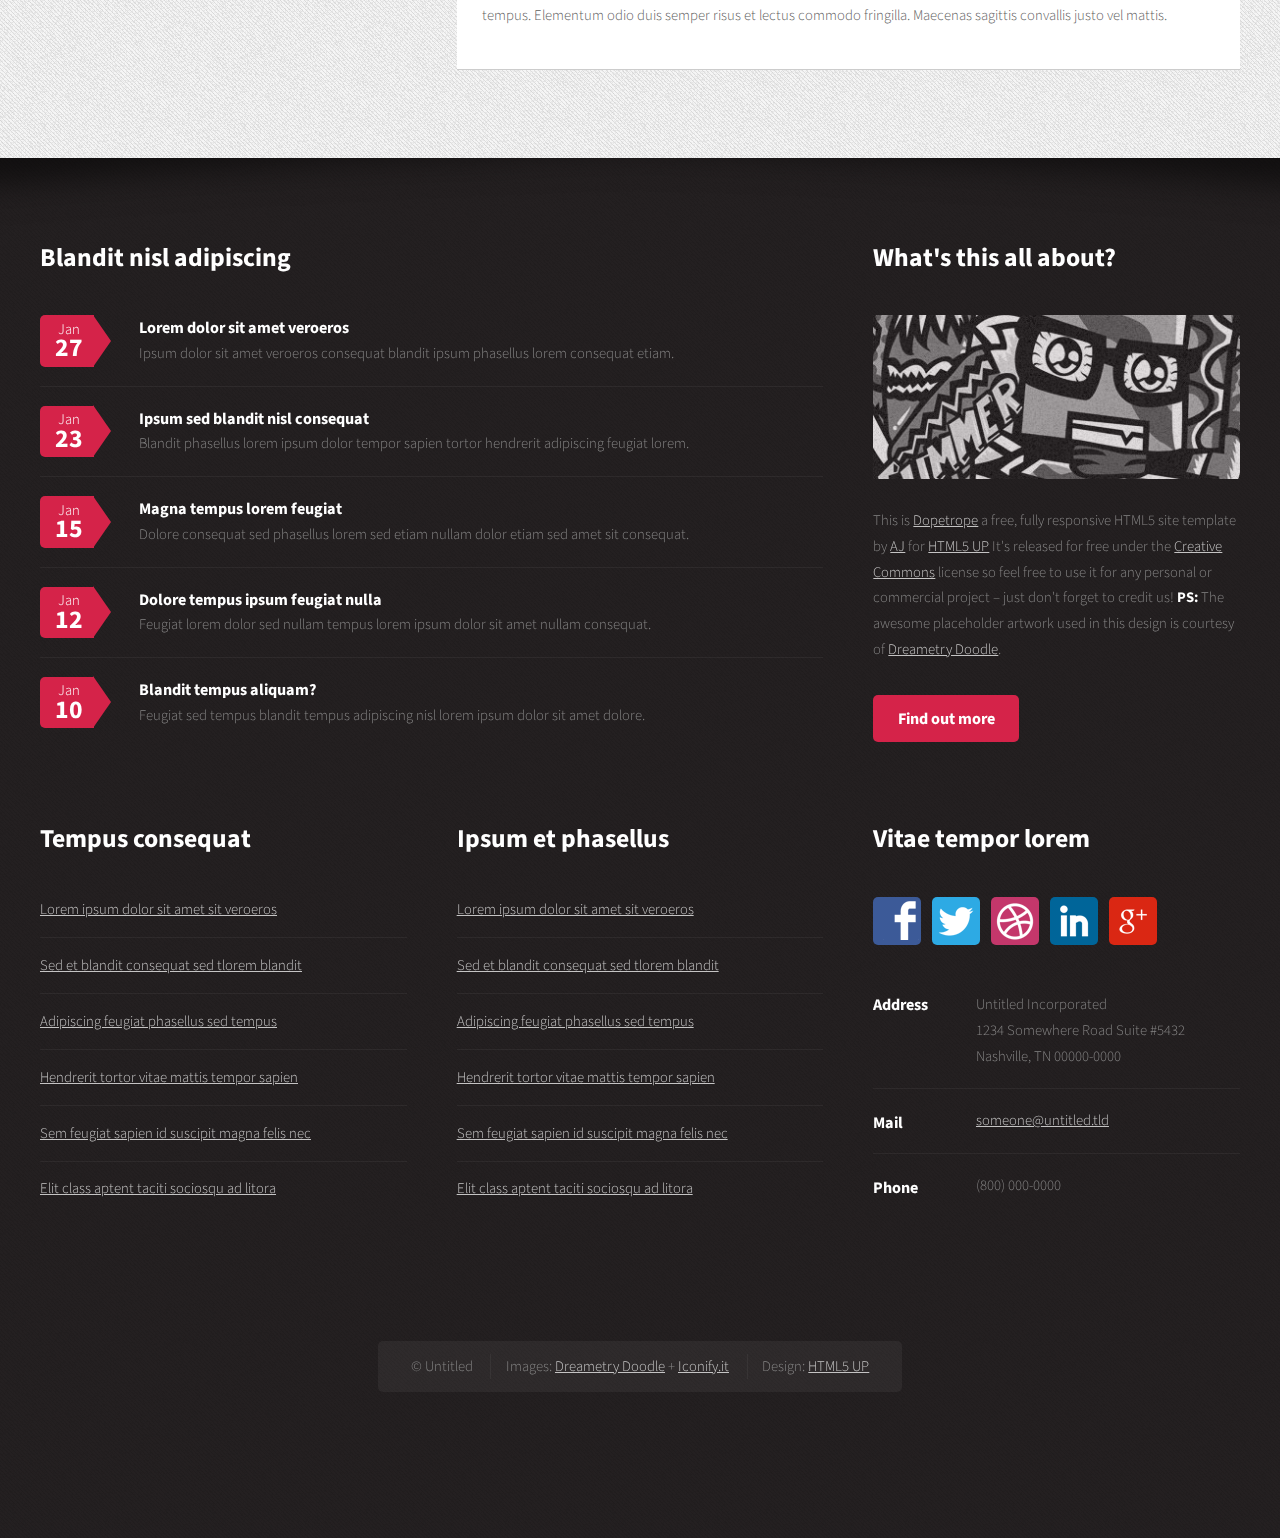
<file: IntEvent/left-sidebar.html>
<!DOCTYPE HTML>
<!--
	Dopetrope 2.0 by HTML5 UP
	html5up.net | @n33co
	Free for personal and commercial use under the CCA 3.0 license (html5up.net/license)
-->
<html>
	<head>
		<title>Left Sidebar - Dopetrope by HTML5 UP</title>
		<meta http-equiv="content-type" content="text/html; charset=utf-8" />
		<meta name="description" content="" />
		<meta name="keywords" content="" />
		<link href="http://fonts.googleapis.com/css?family=Source+Sans+Pro:300,400,700,900,300italic" rel="stylesheet" />
		<script src="js/jquery.min.js"></script>
		<script src="js/jquery.dropotron.js"></script>
		<script src="js/config.js"></script>
		<script src="js/skel.min.js"></script>
		<script src="js/skel-panels.min.js"></script>
		<noscript>
			<link rel="stylesheet" href="css/skel-noscript.css" />
			<link rel="stylesheet" href="css/style.css" />
			<link rel="stylesheet" href="css/style-desktop.css" />
		</noscript>
		<!--[if lte IE 8]><script src="js/html5shiv.js"></script><link rel="stylesheet" href="css/ie8.css" /><![endif]-->
	</head>
	<body class="left-sidebar">

		<!-- Header Wrapper -->
			<div id="header-wrapper">
				<div class="container">
					<div class="row">
						<div class="12u">
						
							<!-- Header -->
								<section id="header">
									
									<!-- Logo -->
										<h1><a href="#">Dopetrope</a></h1>
									
									<!-- Nav -->
										<nav id="nav">
											<ul>
												<li><a href="index.html">Home</a></li>
												<li>
													<a href="">Dropdown</a>
													<ul>
														<li><a href="#">Lorem ipsum dolor</a></li>
														<li><a href="#">Magna phasellus</a></li>
														<li><a href="#">Etiam dolore nisl</a></li>
														<li>
															<a href="">Phasellus consequat</a>
															<ul>
																<li><a href="#">Magna phasellus</a></li>
																<li><a href="#">Etiam dolore nisl</a></li>
																<li><a href="#">Veroeros feugiat</a></li>
															</ul>
														</li>
														<li><a href="#">Veroeros feugiat</a></li>
													</ul>
												</li>
												<li><a href="right-sidebar.html">Right Sidebar</a></li>
												<li class="current_page_item"><a href="left-sidebar.html">Left Sidebar</a></li>
												<li><a href="no-sidebar.html">No Sidebar</a></li>
											</ul>
										</nav>

								</section>

						</div>
					</div>
				</div>
			</div>
		
		<!-- Main Wrapper -->
			<div id="main-wrapper">
				<div class="container">
					<div class="row">
						<div class="12u">
							
							<!-- Portfolio -->
								<section>
									<div>
										<div class="row">
											<div class="4u">
											
												<!-- Sidebar -->
													<section class="box">
														<a href="http://facebook.com/DreametryDoodle" class="image image-full"><img src="images/pic09.jpg" alt="" /></a>
														<header>
															<h3>Sed etiam lorem nulla</h3>
														</header>
														<p>Lorem ipsum dolor sit amet sit veroeros sed amet blandit consequat veroeros lorem blandit  adipiscing et feugiat phasellus tempus dolore ipsum lorem dolore.</p>
														<footer>
															<a href="#" class="button button-alt">Magna sed taciti</a>
														</footer>
													</section>
													<section class="box">
														<header>
															<h3>Feugiat consequat</h3>
														</header>
														<p>Veroeros sed amet blandit consequat veroeros lorem blandit adipiscing et feugiat sed lorem consequat feugiat lorem dolore.</p>
														<ul class="divided">
															<li><a href="#">Sed et blandit consequat sed</a></li>
															<li><a href="#">Hendrerit tortor vitae sapien dolore</a></li>
															<li><a href="#">Sapien id suscipit magna sed felis</a></li>
															<li><a href="#">Aptent taciti sociosqu ad litora</a></li>
														</ul>
														<footer>
															<a href="#" class="button button-alt">Ipsum consequat</a>
														</footer>
													</section>

											</div>
											<div class="8u skel-cell-mainContent">
												
												<!-- Content -->
													<article class="box is-post">
														<a href="http://facebook.com/DreametryDoodle" class="image image-full"><img src="images/pic01.jpg" alt="" /></a>
														<header>
															<h2>Left Sidebar</h2>
															<span class="byline">Lorem ipsum dolor sit amet feugiat</span>
														</header>
														<p>
															Vestibulum scelerisque ultricies libero id hendrerit. Vivamus malesuada quam faucibus ante dignissim auctor 
															hendrerit libero placerat. Nulla facilisi. Proin aliquam felis non arcu molestie at accumsan turpis commodo. 
															Proin elementum, nibh non egestas sodales, augue quam aliquet est, id egestas diam justo adipiscing ante. 
															Pellentesque tempus nulla non urna eleifend ut ultrices nisi faucibus.
														</p>
														<p>
															Praesent a dolor leo. Duis in felis in tortor lobortis volutpat et pretium tellus. Vestibulum ac ante nisl, 
															a elementum odio. Duis semper risus et lectus commodo fringilla. Maecenas sagittis convallis justo vel mattis. 
															placerat, nunc diam iaculis massa, et aliquet nibh leo non nisl vitae porta lobortis, enim neque fringilla nunc, 
															eget faucibus lacus sem quis nunc suspendisse nec lectus sit amet augue rutrum vulputate ut ut mi. Aenean 
															elementum, mi sit amet porttitor lorem ipsum dolor sit amet, consectetur adipiscing elit. Lorem ipsum dolor
															sit amet nullam consequat feugiat dolore tempus.
														</p>
														<section>
															<header>
																<h3>Something else</h3>
															</header>
															<p>
																Elementum odio duis semper risus et lectus commodo fringilla. Maecenas sagittis convallis justo vel mattis. 
																placerat, nunc diam iaculis massa, et aliquet nibh leo non nisl vitae porta lobortis, enim neque fringilla nunc, 
																eget faucibus lacus sem quis nunc suspendisse nec lectus sit amet augue rutrum vulputate ut ut mi. Aenean 
																elementum, mi sit amet porttitor lorem ipsum dolor sit amet, consectetur adipiscing elit. Lorem ipsum dolor
																sit amet nullam consequat feugiat dolore tempus.
															</p>
															<p>
																Nunc diam iaculis massa, et aliquet nibh leo non nisl vitae porta lobortis, enim neque fringilla nunc, 
																eget faucibus lacus sem quis nunc suspendisse nec lectus sit amet augue rutrum vulputate ut ut mi. Aenean 
																elementum, mi sit amet porttitor lorem ipsum dolor sit amet, consectetur adipiscing elit. Lorem ipsum dolor
																sit amet nullam consequat feugiat dolore tempus.
															</p>
														</section>
														<section>
															<header>
																<h3>So in conclusion ...</h3>
															</header>
															<p>
																Nunc diam iaculis massa, et aliquet nibh leo non nisl vitae porta lobortis, enim neque fringilla nunc, 
																eget faucibus lacus sem quis nunc suspendisse nec lectus sit amet augue rutrum vulputate ut ut mi. Aenean 
																elementum, mi sit amet porttitor lorem ipsum dolor sit amet, consectetur adipiscing elit. Lorem ipsum dolor
																sit amet nullam consequat feugiat dolore tempus. Elementum odio duis semper risus et lectus commodo fringilla. 
																Maecenas sagittis convallis justo vel mattis. 
															</p>
														</section>
													</article>

											</div>
										</div>
									</div>
								</section>

						</div>
					</div>
				</div>
			</div>

		<!-- Footer Wrapper -->
			<div id="footer-wrapper">
				
				<!-- Footer -->
					<section id="footer" class="container">
						<div class="row">
							<div class="8u">

								<section>
									<header>
										<h2>Blandit nisl adipiscing</h2>
									</header>
									<ul class="dates">
										<li>
											<span class="date">Jan <strong>27</strong></span>
											<h3><a href="#">Lorem dolor sit amet veroeros</a></h3>
											<p>Ipsum dolor sit amet veroeros consequat blandit ipsum phasellus lorem consequat etiam.</p>
										</li>
										<li>
											<span class="date">Jan <strong>23</strong></span>
											<h3><a href="#">Ipsum sed blandit nisl consequat</a></h3>
											<p>Blandit phasellus lorem ipsum dolor tempor sapien tortor hendrerit adipiscing feugiat lorem.</p>
										</li>
										<li>
											<span class="date">Jan <strong>15</strong></span>
											<h3><a href="#">Magna tempus lorem feugiat</a></h3>
											<p>Dolore consequat sed phasellus lorem sed etiam nullam dolor etiam sed amet sit consequat.</p>
										</li>
										<li>
											<span class="date">Jan <strong>12</strong></span>
											<h3><a href="#">Dolore tempus ipsum feugiat nulla</a></h3>
											<p>Feugiat lorem dolor sed nullam tempus lorem ipsum dolor sit amet nullam consequat.</p>
										</li>
										<li>
											<span class="date">Jan <strong>10</strong></span>
											<h3><a href="#">Blandit tempus aliquam?</a></h3>
											<p>Feugiat sed tempus blandit tempus adipiscing nisl lorem ipsum dolor sit amet dolore.</p>
										</li>
									</ul>
								</section>
							
							</div>
							<div class="4u">
							
								<section>
									<header>
										<h2>What's this all about?</h2>
									</header>
									<a href="http://facebook.com/DreametryDoodle" class="image image-full"><img src="images/pic10.jpg" alt="" /></a>
									<p>
										This is <a href="http://html5up.net/dopetrope/">Dopetrope</a> a free, fully responsive HTML5 site template by 
										<a href="http://n33.co">AJ</a> for <a href="http://html5up.net/">HTML5 UP</a> It's released for free under
										the <a href="http://html5up.net/license/">Creative Commons</a> license so feel free to use it for any personal or commercial project &ndash;
										just don't forget to credit us! <strong>PS:</strong> The awesome placeholder artwork used in this design is courtesy of <a href="http://facebook.com/DreametryDoodle/">Dreametry Doodle</a>.
									</p>
									<footer>
										<a href="#" class="button">Find out more</a>
									</footer>
								</section>
							
							</div>
						</div>
						<div class="row">
							<div class="4u">

								<section>
									<header>
										<h2>Tempus consequat</h2>
									</header>
									<ul class="divided">
										<li><a href="#">Lorem ipsum dolor sit amet sit veroeros</a></li>
										<li><a href="#">Sed et blandit consequat sed tlorem blandit</a></li>
										<li><a href="#">Adipiscing feugiat phasellus sed tempus</a></li>
										<li><a href="#">Hendrerit tortor vitae mattis tempor sapien</a></li>
										<li><a href="#">Sem feugiat sapien id suscipit magna felis nec</a></li>
										<li><a href="#">Elit class aptent taciti sociosqu ad litora</a></li>
									</ul>
								</section>

							</div>
							<div class="4u">

								<section>
									<header>
										<h2>Ipsum et phasellus</h2>
									</header>
									<ul class="divided">
										<li><a href="#">Lorem ipsum dolor sit amet sit veroeros</a></li>
										<li><a href="#">Sed et blandit consequat sed tlorem blandit</a></li>
										<li><a href="#">Adipiscing feugiat phasellus sed tempus</a></li>
										<li><a href="#">Hendrerit tortor vitae mattis tempor sapien</a></li>
										<li><a href="#">Sem feugiat sapien id suscipit magna felis nec</a></li>
										<li><a href="#">Elit class aptent taciti sociosqu ad litora</a></li>
									</ul>
								</section>

							</div>
							<div class="4u">
							
								<section>
									<header>
										<h2>Vitae tempor lorem</h2>
									</header>
									<ul class="social">
										<li class="facebook"><a href="#" class="icon48 icon48-1">Facebook</a></li>
										<li class="twitter"><a href="http://twitter.com/n33co" class="icon48 icon48-2">Twitter</a></li>
										<li class="dribbble"><a href="http://dribbble.com/n33" class="icon48 icon48-3">Dribbble</a></li>
										<li class="linkedin"><a href="#" class="icon48 icon48-4">LinkedIn</a></li>
										<li class="googleplus"><a href="#" class="icon48 icon48-6">Google+</a></li>
									</ul>
									<ul class="contact">
										<li>
											<h3>Address</h3>
											<p>
												Untitled Incorporated<br />
												1234 Somewhere Road Suite #5432<br />
												Nashville, TN 00000-0000
											</p>
										</li>
										<li>
											<h3>Mail</h3>
											<p><a href="#">someone@untitled.tld</a></p>
										</li>
										<li>
											<h3>Phone</h3>
											<p>(800) 000-0000</p>
										</li>
									</ul>
								</section>
							
							</div>
						</div>
						<div class="row">
							<div class="12u">
							
								<!-- Copyright -->
									<div id="copyright">
										<ul class="links">
											<li>&copy; Untitled	</li>
											<li>Images: <a href="http://facebook.com/DreametryDoodle">Dreametry Doodle</a> + <a href="http://iconify.it">Iconify.it</a></li>
											<li>Design: <a href="http://html5up.net">HTML5 UP</a></li>
										</ul>
									</div>

							</div>
						</div>
					</section>
				
			</div>

	</body>
</html>
</file>
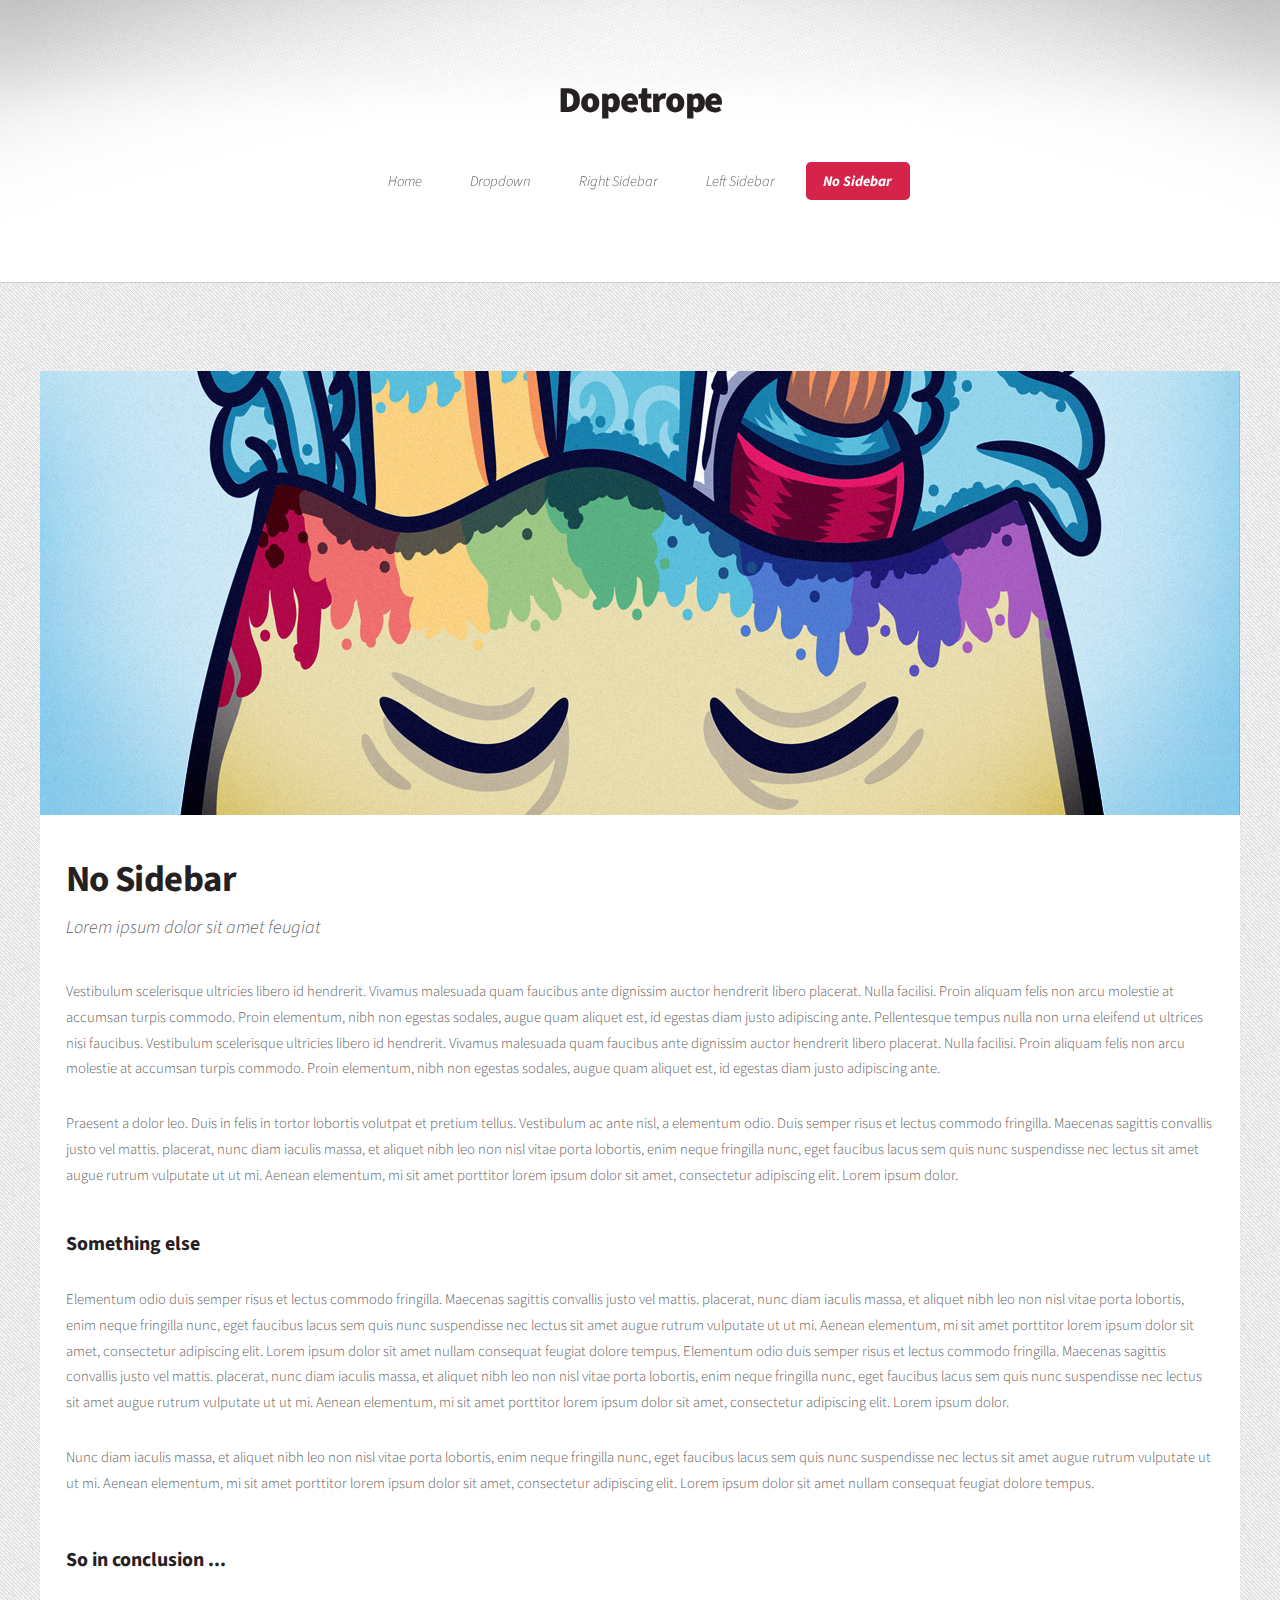
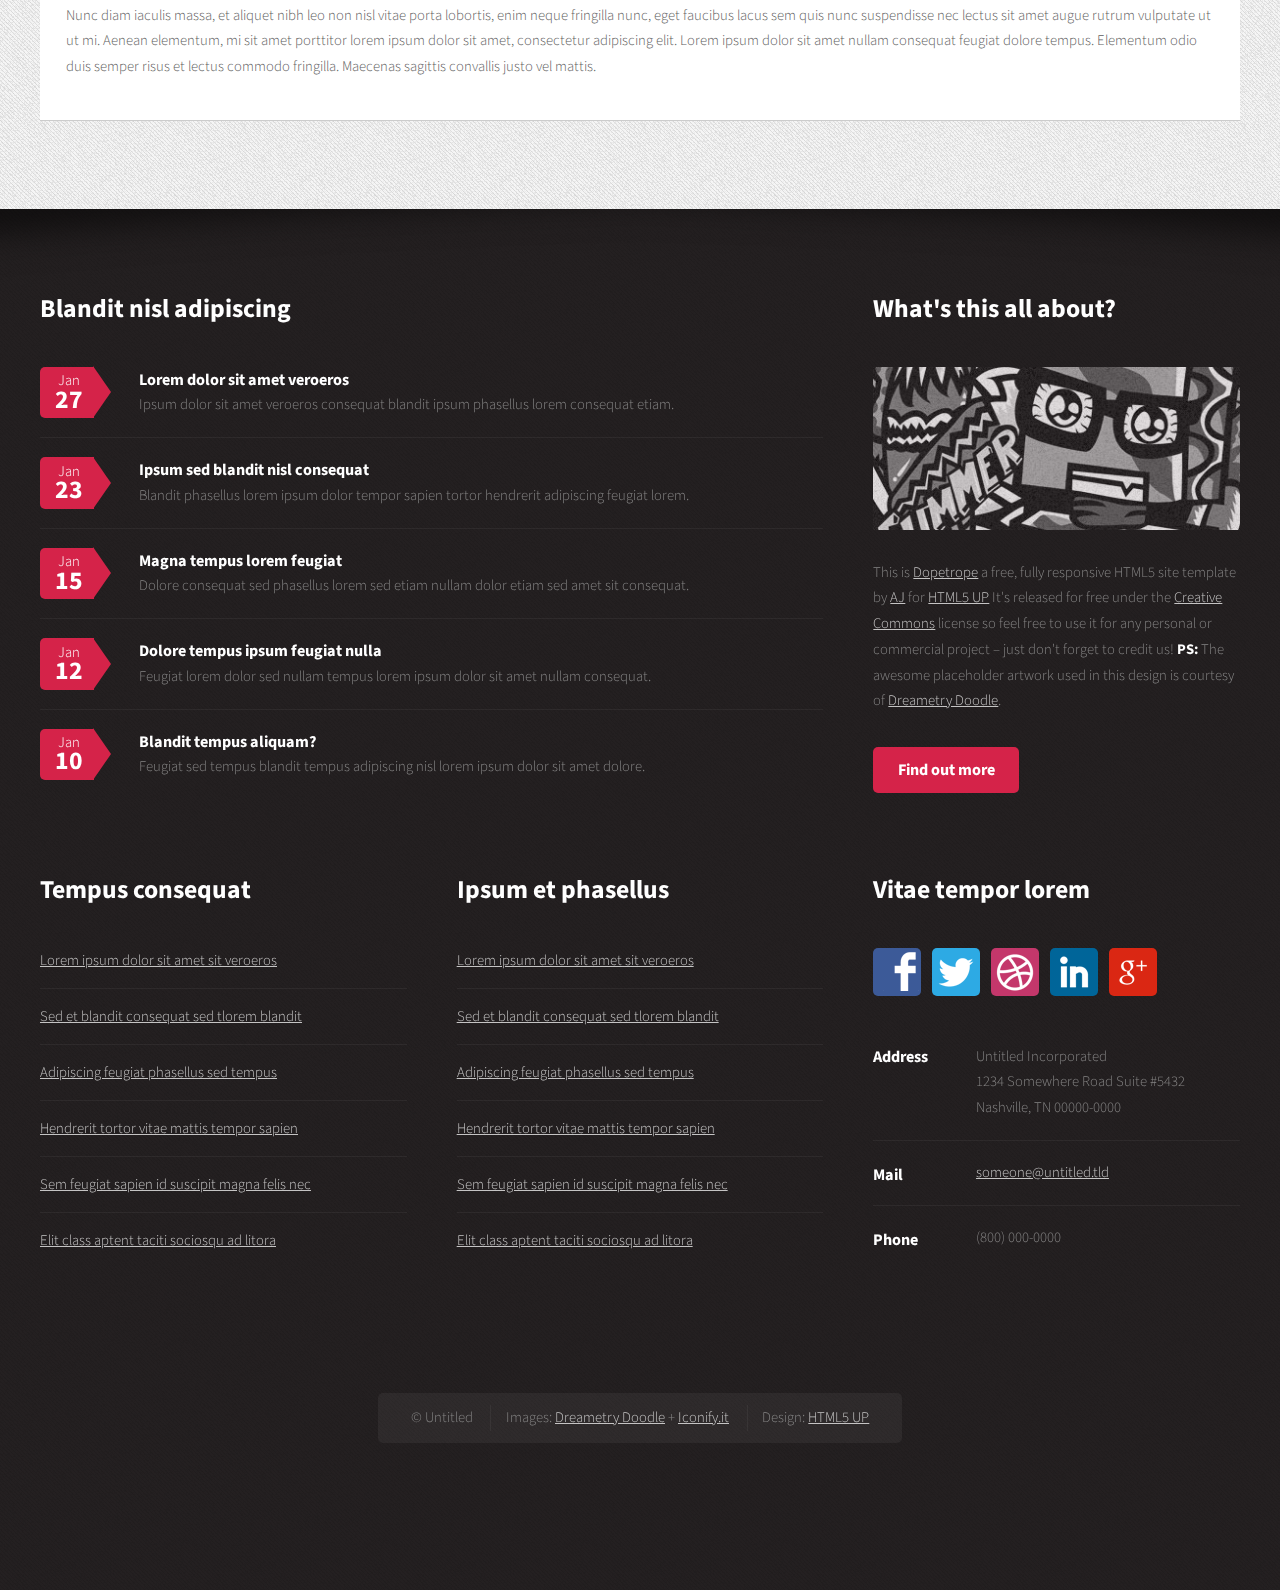
<file: IntEvent/no-sidebar.html>
<!DOCTYPE HTML>
<!--
	Dopetrope 2.0 by HTML5 UP
	html5up.net | @n33co
	Free for personal and commercial use under the CCA 3.0 license (html5up.net/license)
-->
<html>
	<head>
		<title>No Sidebar - Dopetrope by HTML5 UP</title>
		<meta http-equiv="content-type" content="text/html; charset=utf-8" />
		<meta name="description" content="" />
		<meta name="keywords" content="" />
		<link href="http://fonts.googleapis.com/css?family=Source+Sans+Pro:300,400,700,900,300italic" rel="stylesheet" />
		<script src="js/jquery.min.js"></script>
		<script src="js/jquery.dropotron.js"></script>
		<script src="js/config.js"></script>
		<script src="js/skel.min.js"></script>
		<script src="js/skel-panels.min.js"></script>
		<noscript>
			<link rel="stylesheet" href="css/skel-noscript.css" />
			<link rel="stylesheet" href="css/style.css" />
			<link rel="stylesheet" href="css/style-desktop.css" />
		</noscript>
		<!--[if lte IE 8]><script src="js/html5shiv.js"></script><link rel="stylesheet" href="css/ie8.css" /><![endif]-->
	</head>
	<body class="no-sidebar">

		<!-- Header Wrapper -->
			<div id="header-wrapper">
				<div class="container">
					<div class="row">
						<div class="12u">
						
							<!-- Header -->
								<section id="header">
									
									<!-- Logo -->
										<h1><a href="#">Dopetrope</a></h1>
									
									<!-- Nav -->
										<nav id="nav">
											<ul>
												<li><a href="index.html">Home</a></li>
												<li>
													<a href="">Dropdown</a>
													<ul>
														<li><a href="#">Lorem ipsum dolor</a></li>
														<li><a href="#">Magna phasellus</a></li>
														<li><a href="#">Etiam dolore nisl</a></li>
														<li>
															<a href="">Phasellus consequat</a>
															<ul>
																<li><a href="#">Magna phasellus</a></li>
																<li><a href="#">Etiam dolore nisl</a></li>
																<li><a href="#">Veroeros feugiat</a></li>
															</ul>
														</li>
														<li><a href="#">Veroeros feugiat</a></li>
													</ul>
												</li>
												<li><a href="right-sidebar.html">Right Sidebar</a></li>
												<li><a href="left-sidebar.html">Left Sidebar</a></li>
												<li class="current_page_item"><a href="no-sidebar.html">No Sidebar</a></li>
											</ul>
										</nav>

								</section>

						</div>
					</div>
				</div>
			</div>
		
		<!-- Main Wrapper -->
			<div id="main-wrapper">
				<div class="container">
					<div class="row">
						<div class="12u">
							
							<!-- Portfolio -->
								<section>
									<div>
										<div class="row">
											<div class="12u skel-cell-mainContent">
												
												<!-- Content -->
													<article class="box is-post">
														<a href="http://facebook.com/DreametryDoodle" class="image image-full"><img src="images/pic01.jpg" alt="" /></a>
														<header>
															<h2>No Sidebar</h2>
															<span class="byline">Lorem ipsum dolor sit amet feugiat</span>
														</header>
														<p>
															Vestibulum scelerisque ultricies libero id hendrerit. Vivamus malesuada quam faucibus ante dignissim auctor 
															hendrerit libero placerat. Nulla facilisi. Proin aliquam felis non arcu molestie at accumsan turpis commodo. 
															Proin elementum, nibh non egestas sodales, augue quam aliquet est, id egestas diam justo adipiscing ante. 
															Pellentesque tempus nulla non urna eleifend ut ultrices nisi faucibus.
															Vestibulum scelerisque ultricies libero id hendrerit. Vivamus malesuada quam faucibus ante dignissim auctor 
															hendrerit libero placerat. Nulla facilisi. Proin aliquam felis non arcu molestie at accumsan turpis commodo. 
															Proin elementum, nibh non egestas sodales, augue quam aliquet est, id egestas diam justo adipiscing ante. 
														</p>
														<p>
															Praesent a dolor leo. Duis in felis in tortor lobortis volutpat et pretium tellus. Vestibulum ac ante nisl, 
															a elementum odio. Duis semper risus et lectus commodo fringilla. Maecenas sagittis convallis justo vel mattis. 
															placerat, nunc diam iaculis massa, et aliquet nibh leo non nisl vitae porta lobortis, enim neque fringilla nunc, 
															eget faucibus lacus sem quis nunc suspendisse nec lectus sit amet augue rutrum vulputate ut ut mi. Aenean 
															elementum, mi sit amet porttitor lorem ipsum dolor sit amet, consectetur adipiscing elit. Lorem ipsum dolor.
														</p>
														<section>
															<header>
																<h3>Something else</h3>
															</header>
															<p>
																Elementum odio duis semper risus et lectus commodo fringilla. Maecenas sagittis convallis justo vel mattis. 
																placerat, nunc diam iaculis massa, et aliquet nibh leo non nisl vitae porta lobortis, enim neque fringilla nunc, 
																eget faucibus lacus sem quis nunc suspendisse nec lectus sit amet augue rutrum vulputate ut ut mi. Aenean 
																elementum, mi sit amet porttitor lorem ipsum dolor sit amet, consectetur adipiscing elit. Lorem ipsum dolor
																sit amet nullam consequat feugiat dolore tempus.
																Elementum odio duis semper risus et lectus commodo fringilla. Maecenas sagittis convallis justo vel mattis. 
																placerat, nunc diam iaculis massa, et aliquet nibh leo non nisl vitae porta lobortis, enim neque fringilla nunc, 
																eget faucibus lacus sem quis nunc suspendisse nec lectus sit amet augue rutrum vulputate ut ut mi. Aenean 
																elementum, mi sit amet porttitor lorem ipsum dolor sit amet, consectetur adipiscing elit. Lorem ipsum dolor.
															</p>
															<p>
																Nunc diam iaculis massa, et aliquet nibh leo non nisl vitae porta lobortis, enim neque fringilla nunc, 
																eget faucibus lacus sem quis nunc suspendisse nec lectus sit amet augue rutrum vulputate ut ut mi. Aenean 
																elementum, mi sit amet porttitor lorem ipsum dolor sit amet, consectetur adipiscing elit. Lorem ipsum dolor
																sit amet nullam consequat feugiat dolore tempus.
															</p>
														</section>
														<section>
															<header>
																<h3>So in conclusion ...</h3>
															</header>
															<p>
																Nunc diam iaculis massa, et aliquet nibh leo non nisl vitae porta lobortis, enim neque fringilla nunc, 
																eget faucibus lacus sem quis nunc suspendisse nec lectus sit amet augue rutrum vulputate ut ut mi. Aenean 
																elementum, mi sit amet porttitor lorem ipsum dolor sit amet, consectetur adipiscing elit. Lorem ipsum dolor
																sit amet nullam consequat feugiat dolore tempus. Elementum odio duis semper risus et lectus commodo fringilla. 
																Maecenas sagittis convallis justo vel mattis. 
															</p>
														</section>
													</article>

											</div>
										</div>
									</div>
								</section>

						</div>
					</div>
				</div>
			</div>

		<!-- Footer Wrapper -->
			<div id="footer-wrapper">
				
				<!-- Footer -->
					<section id="footer" class="container">
						<div class="row">
							<div class="8u">

								<section>
									<header>
										<h2>Blandit nisl adipiscing</h2>
									</header>
									<ul class="dates">
										<li>
											<span class="date">Jan <strong>27</strong></span>
											<h3><a href="#">Lorem dolor sit amet veroeros</a></h3>
											<p>Ipsum dolor sit amet veroeros consequat blandit ipsum phasellus lorem consequat etiam.</p>
										</li>
										<li>
											<span class="date">Jan <strong>23</strong></span>
											<h3><a href="#">Ipsum sed blandit nisl consequat</a></h3>
											<p>Blandit phasellus lorem ipsum dolor tempor sapien tortor hendrerit adipiscing feugiat lorem.</p>
										</li>
										<li>
											<span class="date">Jan <strong>15</strong></span>
											<h3><a href="#">Magna tempus lorem feugiat</a></h3>
											<p>Dolore consequat sed phasellus lorem sed etiam nullam dolor etiam sed amet sit consequat.</p>
										</li>
										<li>
											<span class="date">Jan <strong>12</strong></span>
											<h3><a href="#">Dolore tempus ipsum feugiat nulla</a></h3>
											<p>Feugiat lorem dolor sed nullam tempus lorem ipsum dolor sit amet nullam consequat.</p>
										</li>
										<li>
											<span class="date">Jan <strong>10</strong></span>
											<h3><a href="#">Blandit tempus aliquam?</a></h3>
											<p>Feugiat sed tempus blandit tempus adipiscing nisl lorem ipsum dolor sit amet dolore.</p>
										</li>
									</ul>
								</section>
							
							</div>
							<div class="4u">
							
								<section>
									<header>
										<h2>What's this all about?</h2>
									</header>
									<a href="http://facebook.com/DreametryDoodle" class="image image-full"><img src="images/pic10.jpg" alt="" /></a>
									<p>
										This is <a href="http://html5up.net/dopetrope/">Dopetrope</a> a free, fully responsive HTML5 site template by 
										<a href="http://n33.co">AJ</a> for <a href="http://html5up.net/">HTML5 UP</a> It's released for free under
										the <a href="http://html5up.net/license/">Creative Commons</a> license so feel free to use it for any personal or commercial project &ndash;
										just don't forget to credit us! <strong>PS:</strong> The awesome placeholder artwork used in this design is courtesy of <a href="http://facebook.com/DreametryDoodle/">Dreametry Doodle</a>.
									</p>
									<footer>
										<a href="#" class="button">Find out more</a>
									</footer>
								</section>
							
							</div>
						</div>
						<div class="row">
							<div class="4u">

								<section>
									<header>
										<h2>Tempus consequat</h2>
									</header>
									<ul class="divided">
										<li><a href="#">Lorem ipsum dolor sit amet sit veroeros</a></li>
										<li><a href="#">Sed et blandit consequat sed tlorem blandit</a></li>
										<li><a href="#">Adipiscing feugiat phasellus sed tempus</a></li>
										<li><a href="#">Hendrerit tortor vitae mattis tempor sapien</a></li>
										<li><a href="#">Sem feugiat sapien id suscipit magna felis nec</a></li>
										<li><a href="#">Elit class aptent taciti sociosqu ad litora</a></li>
									</ul>
								</section>

							</div>
							<div class="4u">

								<section>
									<header>
										<h2>Ipsum et phasellus</h2>
									</header>
									<ul class="divided">
										<li><a href="#">Lorem ipsum dolor sit amet sit veroeros</a></li>
										<li><a href="#">Sed et blandit consequat sed tlorem blandit</a></li>
										<li><a href="#">Adipiscing feugiat phasellus sed tempus</a></li>
										<li><a href="#">Hendrerit tortor vitae mattis tempor sapien</a></li>
										<li><a href="#">Sem feugiat sapien id suscipit magna felis nec</a></li>
										<li><a href="#">Elit class aptent taciti sociosqu ad litora</a></li>
									</ul>
								</section>

							</div>
							<div class="4u">
							
								<section>
									<header>
										<h2>Vitae tempor lorem</h2>
									</header>
									<ul class="social">
										<li class="facebook"><a href="#" class="icon48 icon48-1">Facebook</a></li>
										<li class="twitter"><a href="http://twitter.com/n33co" class="icon48 icon48-2">Twitter</a></li>
										<li class="dribbble"><a href="http://dribbble.com/n33" class="icon48 icon48-3">Dribbble</a></li>
										<li class="linkedin"><a href="#" class="icon48 icon48-4">LinkedIn</a></li>
										<li class="googleplus"><a href="#" class="icon48 icon48-6">Google+</a></li>
									</ul>
									<ul class="contact">
										<li>
											<h3>Address</h3>
											<p>
												Untitled Incorporated<br />
												1234 Somewhere Road Suite #5432<br />
												Nashville, TN 00000-0000
											</p>
										</li>
										<li>
											<h3>Mail</h3>
											<p><a href="#">someone@untitled.tld</a></p>
										</li>
										<li>
											<h3>Phone</h3>
											<p>(800) 000-0000</p>
										</li>
									</ul>
								</section>
							
							</div>
						</div>
						<div class="row">
							<div class="12u">
							
								<!-- Copyright -->
									<div id="copyright">
										<ul class="links">
											<li>&copy; Untitled	</li>
											<li>Images: <a href="http://facebook.com/DreametryDoodle">Dreametry Doodle</a> + <a href="http://iconify.it">Iconify.it</a></li>
											<li>Design: <a href="http://html5up.net">HTML5 UP</a></li>
										</ul>
									</div>

							</div>
						</div>
					</section>
				
			</div>

	</body>
</html>
</file>
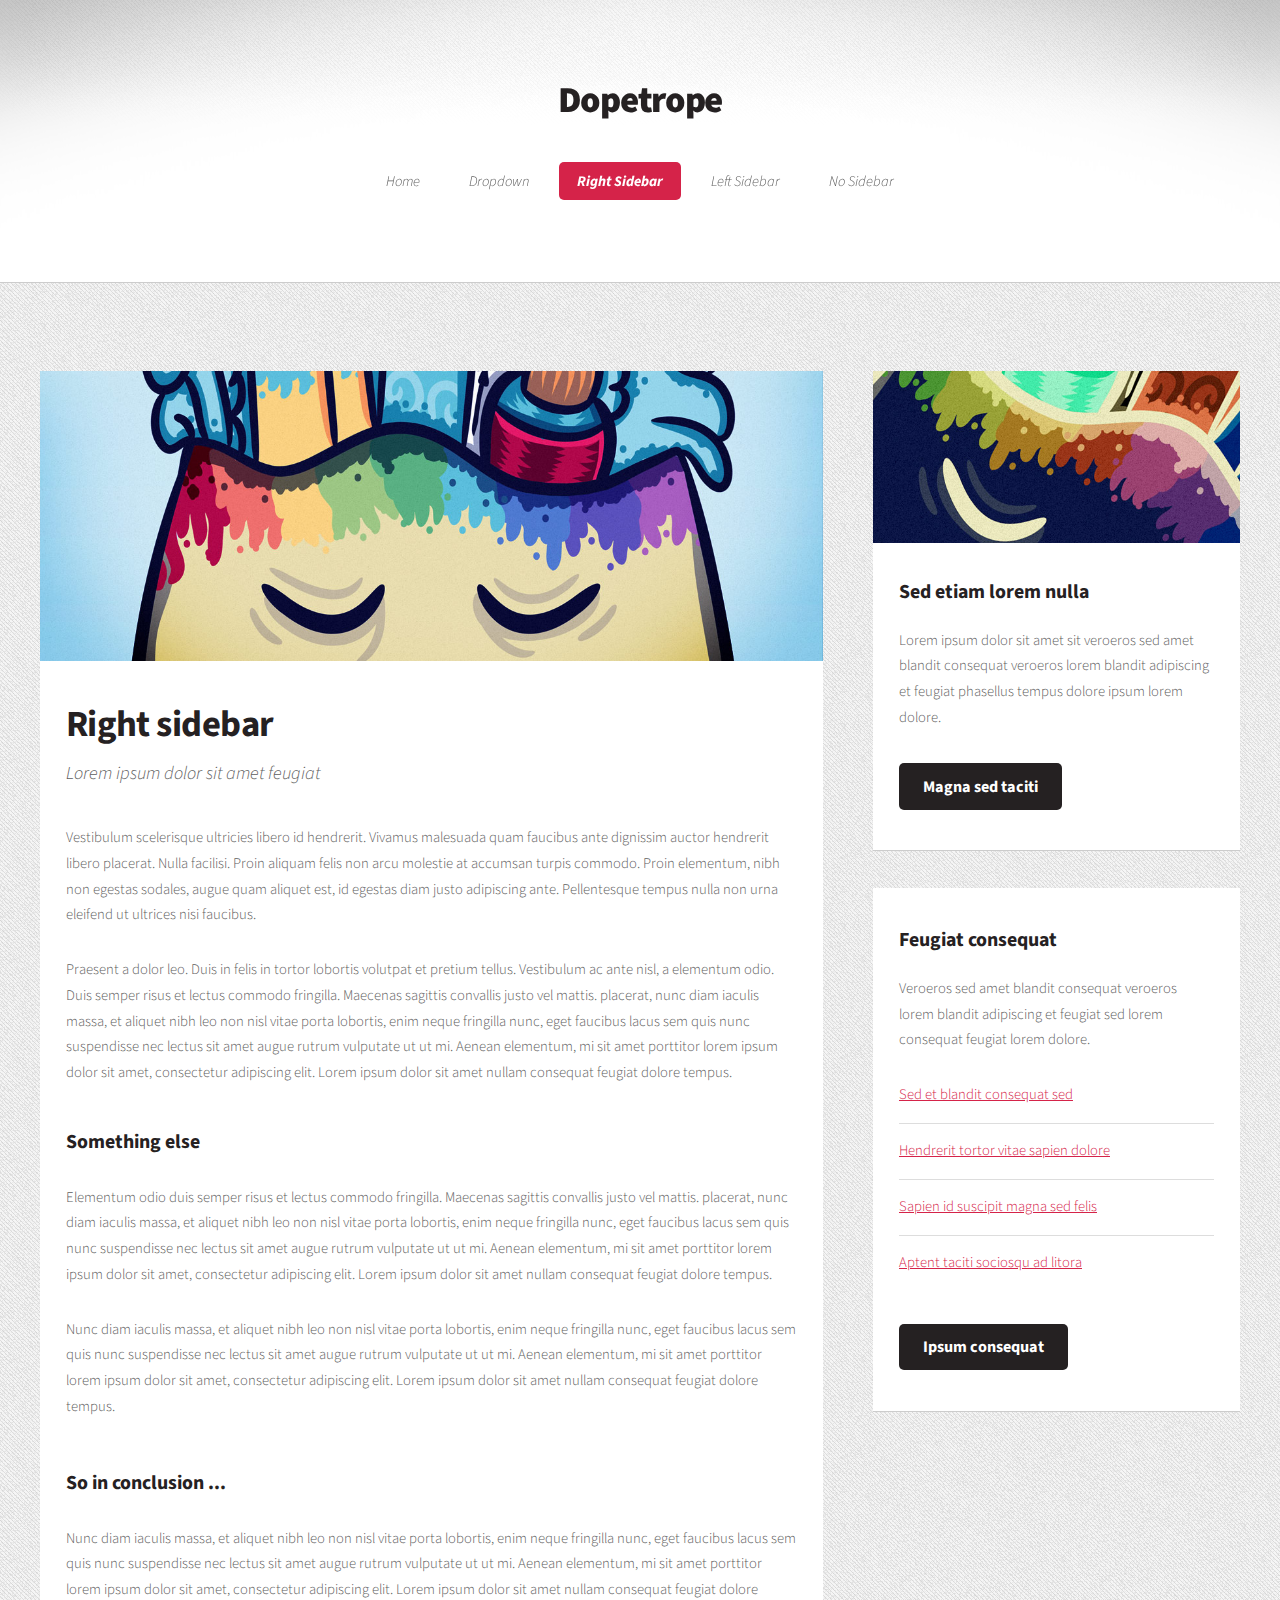
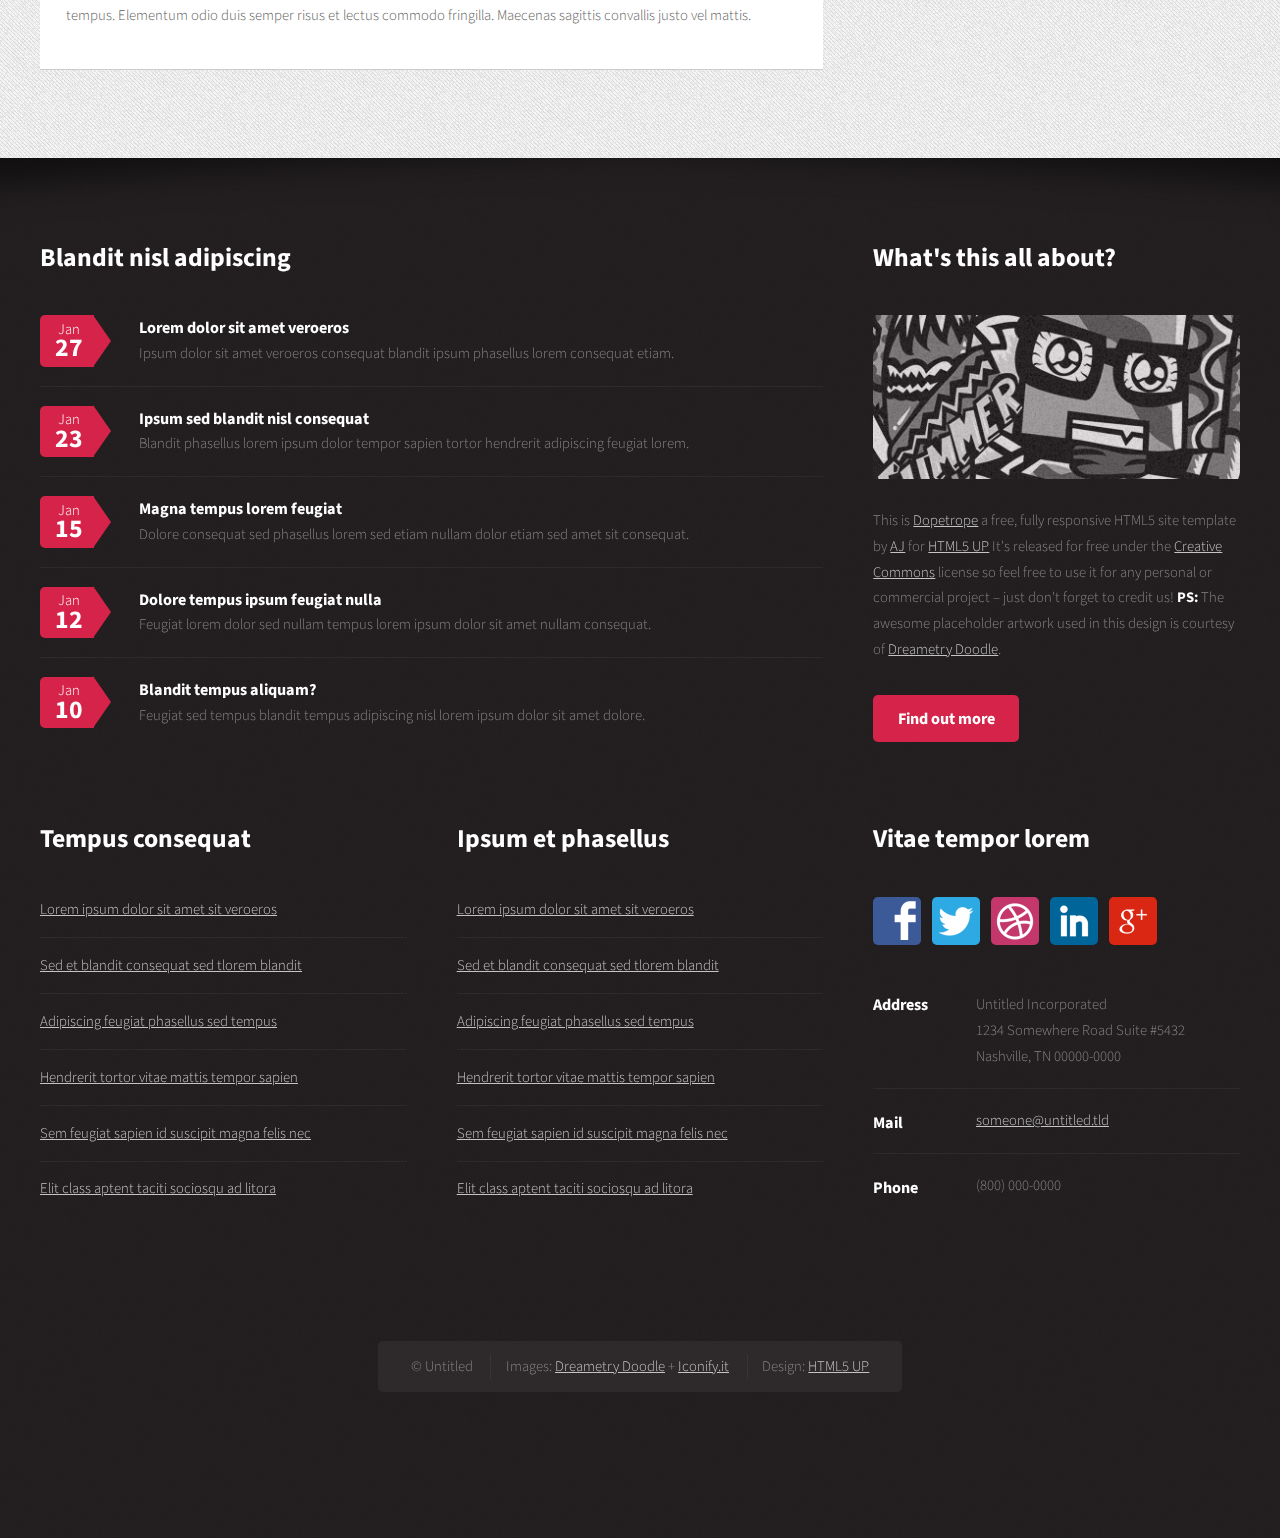
<file: IntEvent/right-sidebar.html>
<!DOCTYPE HTML>
<!--
	Dopetrope 2.0 by HTML5 UP
	html5up.net | @n33co
	Free for personal and commercial use under the CCA 3.0 license (html5up.net/license)
-->
<html>
	<head>
		<title>Right Sidebar - Dopetrope by HTML5 UP</title>
		<meta http-equiv="content-type" content="text/html; charset=utf-8" />
		<meta name="description" content="" />
		<meta name="keywords" content="" />
		<link href="http://fonts.googleapis.com/css?family=Source+Sans+Pro:300,400,700,900,300italic" rel="stylesheet" />
		<script src="js/jquery.min.js"></script>
		<script src="js/jquery.dropotron.js"></script>
		<script src="js/config.js"></script>
		<script src="js/skel.min.js"></script>
		<script src="js/skel-panels.min.js"></script>
		<noscript>
			<link rel="stylesheet" href="css/skel-noscript.css" />
			<link rel="stylesheet" href="css/style.css" />
			<link rel="stylesheet" href="css/style-desktop.css" />
		</noscript>
		<!--[if lte IE 8]><script src="js/html5shiv.js"></script><link rel="stylesheet" href="css/ie8.css" /><![endif]-->
	</head>
	<body class="right-sidebar">

		<!-- Header Wrapper -->
			<div id="header-wrapper">
				<div class="container">
					<div class="row">
						<div class="12u">
						
							<!-- Header -->
								<section id="header">
									
									<!-- Logo -->
										<h1><a href="#">Dopetrope</a></h1>
									
									<!-- Nav -->
										<nav id="nav">
											<ul>
												<li><a href="index.html">Home</a></li>
												<li>
													<a href="">Dropdown</a>
													<ul>
														<li><a href="#">Lorem ipsum dolor</a></li>
														<li><a href="#">Magna phasellus</a></li>
														<li><a href="#">Etiam dolore nisl</a></li>
														<li>
															<a href="">Phasellus consequat</a>
															<ul>
																<li><a href="#">Magna phasellus</a></li>
																<li><a href="#">Etiam dolore nisl</a></li>
																<li><a href="#">Veroeros feugiat</a></li>
															</ul>
														</li>
														<li><a href="#">Veroeros feugiat</a></li>
													</ul>
												</li>
												<li class="current_page_item"><a href="right-sidebar.html">Right Sidebar</a></li>
												<li><a href="left-sidebar.html">Left Sidebar</a></li>
												<li><a href="no-sidebar.html">No Sidebar</a></li>
											</ul>
										</nav>

								</section>

						</div>
					</div>
				</div>
			</div>
		
		<!-- Main Wrapper -->
			<div id="main-wrapper">
				<div class="container">
					<div class="row">
						<div class="12u">
							
							<!-- Portfolio -->
								<section>
									<div>
										<div class="row">
											<div class="8u skel-cell-mainContent">
												
												<!-- Content -->
													<article class="box is-post">
														<a href="http://facebook.com/DreametryDoodle" class="image image-full"><img src="images/pic01.jpg" alt="" /></a>
														<header>
															<h2>Right sidebar</h2>
															<span class="byline">Lorem ipsum dolor sit amet feugiat</span>
														</header>
														<p>
															Vestibulum scelerisque ultricies libero id hendrerit. Vivamus malesuada quam faucibus ante dignissim auctor 
															hendrerit libero placerat. Nulla facilisi. Proin aliquam felis non arcu molestie at accumsan turpis commodo. 
															Proin elementum, nibh non egestas sodales, augue quam aliquet est, id egestas diam justo adipiscing ante. 
															Pellentesque tempus nulla non urna eleifend ut ultrices nisi faucibus.
														</p>
														<p>
															Praesent a dolor leo. Duis in felis in tortor lobortis volutpat et pretium tellus. Vestibulum ac ante nisl, 
															a elementum odio. Duis semper risus et lectus commodo fringilla. Maecenas sagittis convallis justo vel mattis. 
															placerat, nunc diam iaculis massa, et aliquet nibh leo non nisl vitae porta lobortis, enim neque fringilla nunc, 
															eget faucibus lacus sem quis nunc suspendisse nec lectus sit amet augue rutrum vulputate ut ut mi. Aenean 
															elementum, mi sit amet porttitor lorem ipsum dolor sit amet, consectetur adipiscing elit. Lorem ipsum dolor
															sit amet nullam consequat feugiat dolore tempus.
														</p>
														<section>
															<header>
																<h3>Something else</h3>
															</header>
															<p>
																Elementum odio duis semper risus et lectus commodo fringilla. Maecenas sagittis convallis justo vel mattis. 
																placerat, nunc diam iaculis massa, et aliquet nibh leo non nisl vitae porta lobortis, enim neque fringilla nunc, 
																eget faucibus lacus sem quis nunc suspendisse nec lectus sit amet augue rutrum vulputate ut ut mi. Aenean 
																elementum, mi sit amet porttitor lorem ipsum dolor sit amet, consectetur adipiscing elit. Lorem ipsum dolor
																sit amet nullam consequat feugiat dolore tempus.
															</p>
															<p>
																Nunc diam iaculis massa, et aliquet nibh leo non nisl vitae porta lobortis, enim neque fringilla nunc, 
																eget faucibus lacus sem quis nunc suspendisse nec lectus sit amet augue rutrum vulputate ut ut mi. Aenean 
																elementum, mi sit amet porttitor lorem ipsum dolor sit amet, consectetur adipiscing elit. Lorem ipsum dolor
																sit amet nullam consequat feugiat dolore tempus.
															</p>
														</section>
														<section>
															<header>
																<h3>So in conclusion ...</h3>
															</header>
															<p>
																Nunc diam iaculis massa, et aliquet nibh leo non nisl vitae porta lobortis, enim neque fringilla nunc, 
																eget faucibus lacus sem quis nunc suspendisse nec lectus sit amet augue rutrum vulputate ut ut mi. Aenean 
																elementum, mi sit amet porttitor lorem ipsum dolor sit amet, consectetur adipiscing elit. Lorem ipsum dolor
																sit amet nullam consequat feugiat dolore tempus. Elementum odio duis semper risus et lectus commodo fringilla. 
																Maecenas sagittis convallis justo vel mattis. 
															</p>
														</section>
													</article>

											</div>
											<div class="4u">
											
												<!-- Sidebar -->
													<section class="box">
														<a href="http://facebook.com/DreametryDoodle" class="image image-full"><img src="images/pic09.jpg" alt="" /></a>
														<header>
															<h3>Sed etiam lorem nulla</h3>
														</header>
														<p>Lorem ipsum dolor sit amet sit veroeros sed amet blandit consequat veroeros lorem blandit  adipiscing et feugiat phasellus tempus dolore ipsum lorem dolore.</p>
														<footer>
															<a href="#" class="button button-alt">Magna sed taciti</a>
														</footer>
													</section>
													<section class="box">
														<header>
															<h3>Feugiat consequat</h3>
														</header>
														<p>Veroeros sed amet blandit consequat veroeros lorem blandit adipiscing et feugiat sed lorem consequat feugiat lorem dolore.</p>
														<ul class="divided">
															<li><a href="#">Sed et blandit consequat sed</a></li>
															<li><a href="#">Hendrerit tortor vitae sapien dolore</a></li>
															<li><a href="#">Sapien id suscipit magna sed felis</a></li>
															<li><a href="#">Aptent taciti sociosqu ad litora</a></li>
														</ul>
														<footer>
															<a href="#" class="button button-alt">Ipsum consequat</a>
														</footer>
													</section>

											</div>
										</div>
									</div>
								</section>

						</div>
					</div>
				</div>
			</div>

		<!-- Footer Wrapper -->
			<div id="footer-wrapper">
				
				<!-- Footer -->
					<section id="footer" class="container">
						<div class="row">
							<div class="8u">

								<section>
									<header>
										<h2>Blandit nisl adipiscing</h2>
									</header>
									<ul class="dates">
										<li>
											<span class="date">Jan <strong>27</strong></span>
											<h3><a href="#">Lorem dolor sit amet veroeros</a></h3>
											<p>Ipsum dolor sit amet veroeros consequat blandit ipsum phasellus lorem consequat etiam.</p>
										</li>
										<li>
											<span class="date">Jan <strong>23</strong></span>
											<h3><a href="#">Ipsum sed blandit nisl consequat</a></h3>
											<p>Blandit phasellus lorem ipsum dolor tempor sapien tortor hendrerit adipiscing feugiat lorem.</p>
										</li>
										<li>
											<span class="date">Jan <strong>15</strong></span>
											<h3><a href="#">Magna tempus lorem feugiat</a></h3>
											<p>Dolore consequat sed phasellus lorem sed etiam nullam dolor etiam sed amet sit consequat.</p>
										</li>
										<li>
											<span class="date">Jan <strong>12</strong></span>
											<h3><a href="#">Dolore tempus ipsum feugiat nulla</a></h3>
											<p>Feugiat lorem dolor sed nullam tempus lorem ipsum dolor sit amet nullam consequat.</p>
										</li>
										<li>
											<span class="date">Jan <strong>10</strong></span>
											<h3><a href="#">Blandit tempus aliquam?</a></h3>
											<p>Feugiat sed tempus blandit tempus adipiscing nisl lorem ipsum dolor sit amet dolore.</p>
										</li>
									</ul>
								</section>
							
							</div>
							<div class="4u">
							
								<section>
									<header>
										<h2>What's this all about?</h2>
									</header>
									<a href="http://facebook.com/DreametryDoodle" class="image image-full"><img src="images/pic10.jpg" alt="" /></a>
									<p>
										This is <a href="http://html5up.net/dopetrope/">Dopetrope</a> a free, fully responsive HTML5 site template by 
										<a href="http://n33.co">AJ</a> for <a href="http://html5up.net/">HTML5 UP</a> It's released for free under
										the <a href="http://html5up.net/license/">Creative Commons</a> license so feel free to use it for any personal or commercial project &ndash;
										just don't forget to credit us! <strong>PS:</strong> The awesome placeholder artwork used in this design is courtesy of <a href="http://facebook.com/DreametryDoodle/">Dreametry Doodle</a>.
									</p>
									<footer>
										<a href="#" class="button">Find out more</a>
									</footer>
								</section>
							
							</div>
						</div>
						<div class="row">
							<div class="4u">

								<section>
									<header>
										<h2>Tempus consequat</h2>
									</header>
									<ul class="divided">
										<li><a href="#">Lorem ipsum dolor sit amet sit veroeros</a></li>
										<li><a href="#">Sed et blandit consequat sed tlorem blandit</a></li>
										<li><a href="#">Adipiscing feugiat phasellus sed tempus</a></li>
										<li><a href="#">Hendrerit tortor vitae mattis tempor sapien</a></li>
										<li><a href="#">Sem feugiat sapien id suscipit magna felis nec</a></li>
										<li><a href="#">Elit class aptent taciti sociosqu ad litora</a></li>
									</ul>
								</section>

							</div>
							<div class="4u">

								<section>
									<header>
										<h2>Ipsum et phasellus</h2>
									</header>
									<ul class="divided">
										<li><a href="#">Lorem ipsum dolor sit amet sit veroeros</a></li>
										<li><a href="#">Sed et blandit consequat sed tlorem blandit</a></li>
										<li><a href="#">Adipiscing feugiat phasellus sed tempus</a></li>
										<li><a href="#">Hendrerit tortor vitae mattis tempor sapien</a></li>
										<li><a href="#">Sem feugiat sapien id suscipit magna felis nec</a></li>
										<li><a href="#">Elit class aptent taciti sociosqu ad litora</a></li>
									</ul>
								</section>

							</div>
							<div class="4u">
							
								<section>
									<header>
										<h2>Vitae tempor lorem</h2>
									</header>
									<ul class="social">
										<li class="facebook"><a href="#" class="icon48 icon48-1">Facebook</a></li>
										<li class="twitter"><a href="http://twitter.com/n33co" class="icon48 icon48-2">Twitter</a></li>
										<li class="dribbble"><a href="http://dribbble.com/n33" class="icon48 icon48-3">Dribbble</a></li>
										<li class="linkedin"><a href="#" class="icon48 icon48-4">LinkedIn</a></li>
										<li class="googleplus"><a href="#" class="icon48 icon48-6">Google+</a></li>
									</ul>
									<ul class="contact">
										<li>
											<h3>Address</h3>
											<p>
												Untitled Incorporated<br />
												1234 Somewhere Road Suite #5432<br />
												Nashville, TN 00000-0000
											</p>
										</li>
										<li>
											<h3>Mail</h3>
											<p><a href="#">someone@untitled.tld</a></p>
										</li>
										<li>
											<h3>Phone</h3>
											<p>(800) 000-0000</p>
										</li>
									</ul>
								</section>
							
							</div>
						</div>
						<div class="row">
							<div class="12u">
							
								<!-- Copyright -->
									<div id="copyright">
										<ul class="links">
											<li>&copy; Untitled	</li>
											<li>Images: <a href="http://facebook.com/DreametryDoodle">Dreametry Doodle</a> + <a href="http://iconify.it">Iconify.it</a></li>
											<li>Design: <a href="http://html5up.net">HTML5 UP</a></li>
										</ul>
									</div>

							</div>
						</div>
					</section>
				
			</div>

	</body>
</html>
</file>
<file: IntEvent/css/skel-noscript.css>
html,body,div,span,applet,object,iframe,h1,h2,h3,h4,h5,h6,p,blockquote,pre,a,abbr,acronym,address,big,cite,code,del,dfn,em,img,ins,kbd,q,s,samp,small,strike,strong,sub,sup,tt,var,b,u,i,center,dl,dt,dd,ol,ul,li,fieldset,form,label,legend,table,caption,tbody,tfoot,thead,tr,th,td,article,aside,canvas,details,embed,figure,figcaption,footer,header,hgroup,menu,nav,output,ruby,section,summary,time,mark,audio,video{margin:0;padding:0;border:0;font-size:100%;font:inherit;vertical-align:baseline}article,aside,details,figcaption,figure,footer,header,hgroup,menu,nav,section{display:block}body{line-height:1}ol,ul{list-style:none}blockquote,q{quotes:none}blockquote:before,blockquote:after,q:before,q:after{content:'';content:none}table{border-collapse:collapse;border-spacing:0}body{-webkit-text-size-adjust:none}*,*:before,*:after{-moz-box-sizing:border-box;-webkit-box-sizing:border-box;-o-box-sizing:border-box;-ms-box-sizing:border-box;box-sizing:border-box}.container{width:1200px;margin:0 auto}.\31 2u{width:100%}.\31 1u{width:91.6666666667%}.\31 0u{width:83.3333333333%}.\39 u{width:75%}.\38 u{width:66.6666666667%}.\37 u{width:58.3333333333%}.\36 u{width:50%}.\35 u{width:41.6666666667%}.\34 u{width:33.3333333333%}.\33 u{width:25%}.\32 u{width:16.6666666667%}.\31 u{width:8.3333333333%}.\-11u{margin-left:91.6666666667%}.\-10u{margin-left:83.3333333333%}.\-9u{margin-left:75%}.\-8u{margin-left:66.6666666667%}.\-7u{margin-left:58.3333333333%}.\-6u{margin-left:50%}.\-5u{margin-left:41.6666666667%}.\-4u{margin-left:33.3333333333%}.\-3u{margin-left:25%}.\-2u{margin-left:16.6666666667%}.\-1u{margin-left:8.3333333333%}.row>*{padding:40px 0 0 40px;float:left;-moz-box-sizing:border-box;-webkit-box-sizing:border-box;-o-box-sizing:border-box;-ms-box-sizing:border-box;box-sizing:border-box}.row+.row>*{padding-top:40px}.row{margin-left:-40px}.row:after{content:'';display:block;clear:both;height:0}.row:first-child>*{padding-top:0}.row>*{padding-top:0}.row.flush{margin-left:0}.row.flush>*{padding:0 !important}.row.half>*{padding:20px 0 0 20px}.row.half+.row.half>*{padding-top:20px}.row.half{margin-left:-20px}.row.double>*{padding:80px 0 0 80px}.row.double+.row.double>*{padding-top:80px}.row.double{margin-left:-80px}
</file>
<file: IntEvent/css/style.css>
/*
	Dopetrope 2.0 by HTML5 UP
	html5up.net | @n33co
	Free for personal and commercial use under the CCA 3.0 license (html5up.net/license)
*/

/*********************************************************************************/
/* Basic                                                                         */
/*********************************************************************************/

	*
	{
		-moz-box-sizing: border-box;
		-webkit-box-sizing: border-box;
		-o-box-sizing: border-box;
		-ms-box-sizing: border-box;
		box-sizing: border-box;
	}

	body
	{
		font-family: 'Source Sans Pro';
		font-weight: 300;
		background: #252122;
		background-image: url('images/bg02.png');
		color: #5d5d5d;
	}

	strong, b
	{
		color: #252122;
		font-weight: 700;
	}
	
	h1, h2, h3, h4, h5, h6
	{
		color: #252122;
		font-weight: 700;
	}

		h1 a, h2 a, h3 a, h4 a, h5 a, h6 a
		{
			color: inherit;
			text-decoration: none;
		}

	a
	{
		color: #d52349;
		text-decoration: underline;
	}
	
		a:hover
		{
			text-decoration: none;
		}

	.major
	{
		position: relative;
		text-align: center;
		border-top: solid 1px #ccc;
		top: 1em;
	}

		.major h2
		{
			background: #fff;
			position: relative;
			top: -0.65em;
			display: inline;
			margin: 0;
			padding: 0 1em 0 1em;
		}

	.byline
	{
		display: block;
		font-style: italic;
	}
	
	form
	{
	}
	
		form input,
		form select,
		form textarea
		{
			-webkit-appearance: none;
		}
			
	br.clear
	{
		clear: both;
	}
	
	p, ul, ol, dl, table
	{
		margin-bottom: 2em;
	}
	
	section,
	article
	{
		margin-bottom: 2.5em;
	}
	
		section > :last-child,
		article > :last-child
		{
			margin-bottom: 0;
		}

		section:last-child,
		article:last-child
		{
			margin-bottom: 0;
		}

	/* Actions */

		.actions
		{
		}

	/* Box */

		.box
		{
			background: #ffffff;
			border-bottom: solid 1px #ccc;
		}
		
			.box .image-full
			{
				position: relative;
				width: auto;
			}

	/* Button */
		
		.button
		{
			display: inline-block;
			text-decoration: none;
			cursor: pointer;
			border: 0;
			border-radius: 5px;
			background: #d52349;
			color: #fff !important;
			font-weight: 700;
			outline: 0;
			-moz-transition: background-color .25s ease-in-out;
			-webkit-transition: background-color .25s ease-in-out;
			-o-transition: background-color .25s ease-in-out;
			-ms-transition: background-color .25s ease-in-out;
			transition: background-color .25s ease-in-out;
		}

			.button:hover
			{
				background: #e53359;
			}
			
			.button:active
			{
				background: #c51349;
			}
		
			.button-alt
			{
				background: #252122;
			}

				.button-alt:hover
				{
					background: #353132;
				}
				
				.button-alt:active
				{
					background: #151112;
				}
		
			.button-icon
			{
				line-height: 32px;
				padding-left: 1em !important;
			}
			
				.button-icon:before
				{
					content: '';
					display: block;
					float: left;
					width: 32px;
					height: 32px;
					background: url('images/icons32.png');
					margin-right: 0.45em;
					opacity: 0.25;
				}
				
				.button-icon-1:before	{ background-position: 0px 0px;		}
				.button-icon-2:before	{ background-position: -32px 0px;	}
				.button-icon-3:before	{ background-position: -64px 0px;	}
				.button-icon-4:before	{ background-position: -96px 0px;	}
				.button-icon-5:before	{ background-position: -128px 0px;	}

	/* Icon */

		.icon48
		{
			display: inline-block;
			width: 48px;
			height: 48px;
			background-image: url('images/icons48.png');
			text-indent: -9999px;
		}
		
			.icon48-1	{ background-position:	0px 0px;		}
			.icon48-2	{ background-position:	-48px 0px;		}
			.icon48-3	{ background-position:	-96px 0px;		}
			.icon48-4	{ background-position:	-144px 0px;		}
			.icon48-5	{ background-position:	-192px 0px;		}
			.icon48-6	{ background-position:	-240px 0px;		}
			.icon48-7	{ background-position:	-288px 0px;		}
			.icon48-8	{ background-position:	-336px 0px;		}
			.icon48-9	{ background-position:	-384px 0px;		}
			.icon48-10	{ background-position:	-432px 0px;		}

		.icon64
		{
			display: inline-block;
			width: 64px;
			height: 64px;
			background-image: url('images/icons64.png');
			text-indent: -9999px;
		}
		
			.icon64-1	{ background-position:	0px 0px;		}
			.icon64-2	{ background-position:	-64px 0px;		}
			.icon64-3	{ background-position:	-128px 0px;		}
			.icon64-4	{ background-position:	-192px 0px;		}
			.icon64-5	{ background-position:	-256px 0px;		}
			.icon64-6	{ background-position:	-320px 0px;		}
			.icon64-7	{ background-position:	-384px 0px;		}
			.icon64-8	{ background-position:	-448px 0px;		}
			.icon64-9	{ background-position:	-512px 0px;		}
			.icon64-10	{ background-position:	-576px 0px;		}

	/* Image */

		.image
		{
			display: inline-block;
			outline: 0;
		}
		
			.image img
			{
				display: block;
				width: 100%;
			}

		.image-centered
		{
			display: block;
			margin: 0 0 2em 0;
		}

			.image-centered img
			{
				margin: 0 auto;
				width: auto;
			}

		.image-full
		{
			display: block;
			width: 100%;
			margin: 0 0 2em 0;
		}
		
		.image-left
		{
			float: left;
			margin: 0 2em 2em 0;
		}

	/* Is-* */
	
		.is-post
		{
		}
	
	/* List */

		ul.contact
		{
		}

			ul.contact li
			{
				position: relative;
				border-top: solid 1px #ddd;
				padding: 1.3em 0 1.3em 7em;
			}

				ul.contact li h3
				{
					position: absolute;
					left: 0;
					top: 1.3em;
					font-size: 1.1em;
				}

				ul.contact li p
				{
					margin: 0;
				}
			
			ul.contact li:first-child
			{
				padding-top: 0;
				border-top: 0;
			}

				ul.contact li:first-child h3
				{
					top: 0;
				}
	
		ul.dates
		{
		}
		
			ul.dates li
			{
				position: relative;
				border-top: solid 1px #ddd;
				padding: 1.3em 0 1.3em 6.75em;
			}

			ul.dates .date
			{
				display: block;
				position: absolute;
				left: 0;
				top: 1.3em;
				background-color: #d52349;
				height: 3.5em;
				text-align: center;
				color: #fff;
				line-height: 1em;
				border-top-left-radius: 5px;
				border-bottom-left-radius: 5px;
				padding: 0.5em 0.75em 0 1em;
			}

				ul.dates .date:after
				{
					content: '';
					position: absolute;
					bottom: 0;
					right: -1.2em;
					border-left: solid 1.25em #d52349;
					border-top: solid 1.8em transparent;
					border-bottom: solid 1.8em transparent;
				}
			
				ul.dates .date strong
				{
					display: block;
					font-size: 1.75em;
					padding-top: 0.15em;
				}
				
			ul.dates h3
			{
				font-size: 1.1em;
			}
				
			ul.dates p
			{
				margin: 0;
			}

			ul.dates li:first-child
			{
				border-top: 0;
				padding-top: 0;
			}
			
				ul.dates li:first-child .date
				{
					top: 0;
				}

		ul.default
		{
		}
		
		ul.divided
		{
		}
		
			ul.divided li
			{
				border-top: solid 1px #ddd;
				padding: 1em 0 1em 0;
			}
			
			ul.divided li:first-child
			{
				border-top: 0;
				padding-top: 0;
			}
		
		ul.links
		{
		}
		
		ul.social
		{
			overflow: hidden;
		}

			ul.social li
			{
				display: block;
				border-radius: 5px;
				background: #888;
				-moz-transition: background-color .25s ease-in-out;
				-webkit-transition: background-color .25s ease-in-out;
				-o-transition: background-color .25s ease-in-out;
				-ms-transition: background-color .25s ease-in-out;
				transition: background-color .25s ease-in-out;
				float: left;
			}
			
			ul.social li:first-child
			{
				margin-left: 0;
			}
			
			ul.social li.facebook				{ background: #3c5a98; }
				ul.social li.facebook:hover		{ background: #4c6aa8; }
			ul.social li.twitter				{ background: #2daae4; }
				ul.social li.twitter:hover		{ background: #3dbaf4; }
			ul.social li.dribbble				{ background: #c4376b; }
				ul.social li.dribbble:hover		{ background: #d4477b; }
			ul.social li.linkedin				{ background: #006599; }
				ul.social li.linkedin:hover		{ background: #1075a9; }
			ul.social li.tumblr					{ background: #2b4661; }
				ul.social li.tumblr:hover		{ background: #3b5671; }
			ul.social li.googleplus				{ background: #da2713; }
				ul.social li.googleplus:hover	{ background: #ea3723; }

	/* Pennant */

		.pennant
		{
			position: relative;
			display: inline-block;
			background-color: #d52349;
			width: 9em;
			padding: 1.5em 0 0.5em 0;
			border-top-left-radius: 5px;
			border-top-right-radius: 5px;
		}
		
			.pennant:after
			{
				content: '';
				position: absolute;
				bottom: -1.98em;
				left: 0;
				border-top: solid 2em #d52349;
				border-left: solid 4.5em transparent;
				border-right: solid 4.5em transparent;
			}
		
			.pennant span
			{
				display: block;
				margin: 0 auto;
			}

			.pennant-alt
			{
				background-color: #252122;
			}
			
				.pennant-alt:after
				{
					border-top-color: #252122;
				}

			.pennant-alt2
			{
				background-color: #827a7c;
			}
			
				.pennant-alt2:after
				{
					border-top-color: #827a7c;
				}

/*********************************************************************************/
/* Banner                                                                        */
/*********************************************************************************/

	#banner
	{
	}

		#banner a
		{
			text-decoration: none;
			outline: 0;
		}

		#banner header
		{
			background-color: #252122;
			background-color: rgba(34,30,31,0.98);
			text-align: center;
		}
		
			#banner header h2
			{
				color: #fff;
				font-weight: 700;
			}
			
			#banner header .byline
			{
				color: #d52349;
				padding: 0;
				font-style: normal;
			}
			
		#banner .image-full
		{
			margin: 0;
		}

/*********************************************************************************/
/* Wrappers                                                                      */
/*********************************************************************************/

	#header-wrapper
	{
		position: relative;
		background: #ffffff;
		border-bottom: solid 1px #ccc;
	}

		#header-wrapper:before
		{
			content: '';
			position: absolute;
			top: 0;
			left: 0;
			width: 100%;
			background: url('images/bg02.png');
			z-index: 0;
			opacity: 0.5;
			box-shadow: inset 0px -60px 40px 0px #fff;
		}
		
		#header-wrapper:after
		{
			content: '';
			position: absolute;
			top: 0;
			left: 0;
			width: 100%;
			background: url('images/bg01.png');
			background-size: 100% 100%;
			z-index: 0;
			opacity: 0.25;
		}

		#header-wrapper > .container
		{
			position: relative;
			z-index: 1;
		}
	
	#main-wrapper
	{
		position: relative;
		background: #f7f7f7 url('images/bg02.png');
	}

		#main-wrapper:before
		{
			content: '';
			position: absolute;
			top: 0;
			left: 0;
			width: 100%;
			background: url('images/bg01.png');
			background-size: 100% 100%;
			z-index: 0;
			opacity: 0.1;
		}
		
		#main-wrapper .major
		{
		}
		
			#main-wrapper .major h2
			{
				background: #f7f7f7 url('images/bg02.png');
			}
	
	#footer-wrapper
	{
		position: relative;
		color: #858484;
	}

		#footer-wrapper:before
		{
			content: '';
			position: absolute;
			top: 0;
			left: 0;
			width: 100%;
			background: url('images/bg01.png');
			background-size: 100% 100%;
			z-index: 0;
			opacity: 0.5;
		}
	
		#footer-wrapper a
		{
			color: #c5c4c4;
		}
		
		#footer-wrapper h2,
		#footer-wrapper h3,
		#footer-wrapper h4,
		#footer-wrapper h5,
		#footer-wrapper h6,
		#footer-wrapper strong,
		#footer-wrapper b
		{
			color: #fff;
		}

		#footer-wrapper h1 a, 
		#footer-wrapper h2 a, 
		#footer-wrapper h3 a, 
		#footer-wrapper h4 a, 
		#footer-wrapper h5 a, 
		#footer-wrapper h6 a
		{
			color: inherit;
		}

		#footer-wrapper ul.contact li
		{
			border-top-color: #353434;
			border-top-color: rgba(255,255,255,0.05);
		}

		#footer-wrapper ul.dates li
		{
			border-top-color: #353434;
			border-top-color: rgba(255,255,255,0.05);
		}

		#footer-wrapper ul.divided li
		{
			border-top-color: #353434;
			border-top-color: rgba(255,255,255,0.05);
		}
		
/*********************************************************************************/
/* Intro                                                                         */
/*********************************************************************************/

	#intro
	{
		text-align: center;
	}
	
/*********************************************************************************/
/* Copyright                                                                     */
/*********************************************************************************/

	#copyright
	{	
		text-align: center;
	}
	
		#copyright .links
		{
			display: inline-block;
			background: #2C2929;
			background: rgba(255,255,255,0.05);
			border-radius: 5px;
			margin: 0;
		}
</file>
<file: IntEvent/css/style-desktop.css>
/*
	Dopetrope 2.0 by HTML5 UP
	html5up.net | @n33co
	Free for personal and commercial use under the CCA 3.0 license (html5up.net/license)
*/

/*********************************************************************************/
/* Basic                                                                         */
/*********************************************************************************/

	body
	{
		font-size: 11pt;
		line-height: 1.75em;
		min-width: 1200px;
	}
	
	h2
	{
		font-size: 1.5em;
	}
	
	h3
	{
		font-size: 1.35em;
	}

	.byline
	{
		margin: 0.5em 0 0 0;
		padding-bottom: 0.5em;
	}
	
	header
	{
		margin: 0 0 1.5em 0;
	}
	
	footer
	{
		margin: 2.25em 0 0 0;
	}
	
	/* Actions */

		.actions
		{
		}
		
			.actions .button
			{
				margin-right: 0.75em;
			}

	/* Box */

		.box
		{
			padding: 2.75em 1.75em 2.75em 1.75em;
		}
		
			.box .image-full
			{
				left: 1.75em;
				top: 1.75em;
				margin: -4.5em 0 4.25em -3.5em;
			}

	/* Button */
	
		.button
		{
			font-size: 1.1em;
			padding: 0.65em 1.5em 0.65em 1.5em;
		}

			.button-big
			{
				font-size: 1.5em;
				padding: 0.75em 1.5em 0.75em 1.5em;
			}

	/* Is-* */
	
		.is-post
		{
		}
		
			.is-post header
			{
				padding-top: 1em;
				margin: 0 0 2em 0;
			}
		
			.is-post h2
			{
				font-size: 2.5em;
				letter-spacing: -0.015em;
			}
			
			.is-post .byline
			{
				margin-top: 1.25em;
				font-size: 1.25em;
			}

	/* List */

		ul.links
		{
		}

			ul.links li
			{
				display: inline-block;
				border-left: solid 1px rgba(255,255,255,0.05);
				padding: 0 0 0 1em;
				margin: 0 0 0 1em;
			}
			
			ul.links li:first-child
			{
				border-left: 0;
				padding-left: 0;
				margin-left: 0;
			}

		ul.social
		{
			margin: 0 0 3.25em 0;
		}

			ul.social li
			{
				margin-left: 0.75em;
			}

	/* Pennant */

		.pennant
		{
			margin: 0 0 4em 0;
		}

/*********************************************************************************/
/* Wrappers                                                                      */
/*********************************************************************************/

	#header-wrapper
	{
		padding: 6em 0 6em 0;
	}

		#header-wrapper:before
		{
			height: 10em;
		}
	
		#header-wrapper:after
		{
			height: 20em;
			top: -2.5em;
		}
	
	#main-wrapper
	{
		padding: 6em 0 6em 0;
	}

		#main-wrapper:after
		{
			height: 5em;
		}
	
	#footer-wrapper
	{
		padding: 6em 0 6em 0;
	}

		#footer-wrapper:before
		{
			height: 5em;
		}

		#footer-wrapper header
		{
			margin: 0 0 3em 0;
		}
		
			#footer-wrapper header h2
			{
				font-size: 1.75em;
			}
			
		#footer-wrapper .row
		{
			padding-bottom: 2em;
		}

/*********************************************************************************/
/* Header                                                                        */
/*********************************************************************************/

	#header
	{
		text-align: center;
	}
	
		#header h1
		{
			color: #252122;
			font-weight: 900;
			font-size: 2.5em;
			letter-spacing: -0.035em;
			margin: 0 0 1.5em 0;
		}

/*********************************************************************************/
/* Nav                                                                           */
/*********************************************************************************/

	#nav
	{
	}

		#nav > ul
		{
			margin: 0;
		}

		#nav > ul > li > ul
		{
			display: none;
		}

		#nav > ul > li
		{
			display: inline-block;
			font-style: italic;
			margin: 0 0.35em 0 0.35em;
		}
		
			#nav > ul > li > a
			{
				border-radius: 5px;
				color: #5d5d5d;
				text-decoration: none;
				padding: 0.6em 1.2em 0.6em 1.2em;
				-moz-transition: background-color .25s ease-in-out;
				-webkit-transition: background-color .25s ease-in-out;
				-o-transition: background-color .25s ease-in-out;
				-ms-transition: background-color .25s ease-in-out;
				transition: background-color .25s ease-in-out;
				outline: 0;
			}

		#nav > ul > li:hover
		{
		}
		
			#nav > ul > li:hover > a
			{
				background: #f3f3f3;
			}
			
		#nav > ul > li.active
		{
		}
		
			#nav > ul > li.active > a
			{
				background: #f3f3f3;
			}
			
		#nav > ul > li.current_page_item
		{
		}
		
			#nav > ul > li.current_page_item > a
			{
				background: #d52349;
				color: #fff !important;
				font-weight: 700;
			}
			
	.dropotron
	{
		border-radius: 5px;
		background-color: #252122;
		background-color: rgba(34,30,31,0.98);
		padding: 1.25em 1.5em 1.25em 1.5em;
		font-style: italic;
		min-width: 13em;
		box-shadow: 0px 8px 15px 0px rgba(0,0,0,0.5);
		text-align: left;
	}
	
		.dropotron a,
		.dropotron span
		{
			color: #aaa;
			text-decoration: none;
			-moz-transition: color .25s ease-in-out;
			-webkit-transition: color .25s ease-in-out;
			-o-transition: color .25s ease-in-out;
			-ms-transition: color .25s ease-in-out;
			transition: color .25s ease-in-out;
		}
		
		.dropotron li
		{
			padding: 0.25em 0 0.25em 0;
		}

			.dropotron li:hover > a,
			.dropotron li:hover >span
			{
				color: #fff;
			}

		.dropotron-level-0
		{
			margin-top: 2em;
			margin-left: -0.51em;
		}
		
			.dropotron-level-0:before
			{
				content: '';
				display: block;
				position: absolute;
				left: 20px;
				top: -10px;
				border-left: solid 10px transparent;
				border-right: solid 10px transparent;
				border-bottom: solid 10px #252122;
				border-bottom-color: rgba(34,30,31,0.98);
			}

/*********************************************************************************/
/* Banner                                                                        */
/*********************************************************************************/

	#banner
	{
		position: relative;
		margin-top: 1em;
	}
	
		#banner header
		{
			border-radius: 5px;
			position: absolute;
			left: 0;
			top: 0;
			padding: 4em;
			left: 50%;
			top: 50%;

			/*
				To vertically center this we need to set a width/height for the header
				overlay, then set a negative left/top margin set to half its width/height.
			*/
			
			width: 50em;
			height: 13em;
			
			margin-left: -25em;
			margin-top: -6.5em;
		}
		
			#banner header h2
			{
				font-size: 3em;
				margin: 0 0 0.65em 0;
				/*line-height: 1.1em;*/
			}

			#banner header .byline
			{
				font-size: 1.75em;
			}
			
/*********************************************************************************/
/* Footer                                                                        */
/*********************************************************************************/

	#footer
	{
	}

/*********************************************************************************/
/* Main                                                                          */
/*********************************************************************************/

	#main
	{
	}

/*********************************************************************************/
/* Intro                                                                         */
/*********************************************************************************/

	#intro
	{
		padding: 3em 0 0 0;
	}
	
		#intro section
		{
			padding: 2em 0 2em 0;
		}

		#intro h2
		{
			font-size: 1.75em;
		}
		
		#intro p
		{
			font-size: 1.25em;
			margin: 0;
		}
	
		#intro .middle
		{
			box-shadow:	16px 0px 0px 0px #fff,
						17px 0px 0px 0px #ccc, 
						
						-16px 0px 0px 0px #fff, 
						-17px 0px 0px 0px #ccc, 
						
						-16px -45px 0px 0px #fff, 
						16px -45px 0px 0px #fff, 

						-16px 45px 0px 0px #fff, 
						16px 45px 0px 0px #fff, 

						-16px 0px 45px 0px rgba(0,0,0,0.15),
						16px 0px 45px 0px rgba(0,0,0,0.15);
		}
		
		#intro .actions
		{
			padding: 5em 0 0 0;
		}
		
			#intro .actions .button
			{
				width: 12em;
				margin: 0 0.5em 0 0.5em;
			}

/*********************************************************************************/
/* Copyright                                                                     */
/*********************************************************************************/
		
	#copyright
	{
		margin: 3em 0 2em 0;
	}
	
		#copyright .links
		{
			padding: 0.85em 2.25em 0.85em 2.25em;
		}
</file>
<file: IntEvent/css/ie8.css>
/*
	Dopetrope 2.0 by HTML5 UP
	html5up.net | @n33co
	Free for personal and commercial use under the CCA 3.0 license (html5up.net/license)
*/

/*********************************************************************************/
/* Wrappers                                                                      */
/*********************************************************************************/

	#header-wrapper
	{
	}

		#header-wrapper:before
		{
			display: none;
		}

		#header-wrapper:after
		{
			display: none;
		}

	#footer-wrapper
	{
	}

		#footer-wrapper:before
		{
			display: none;
		}
</file>
